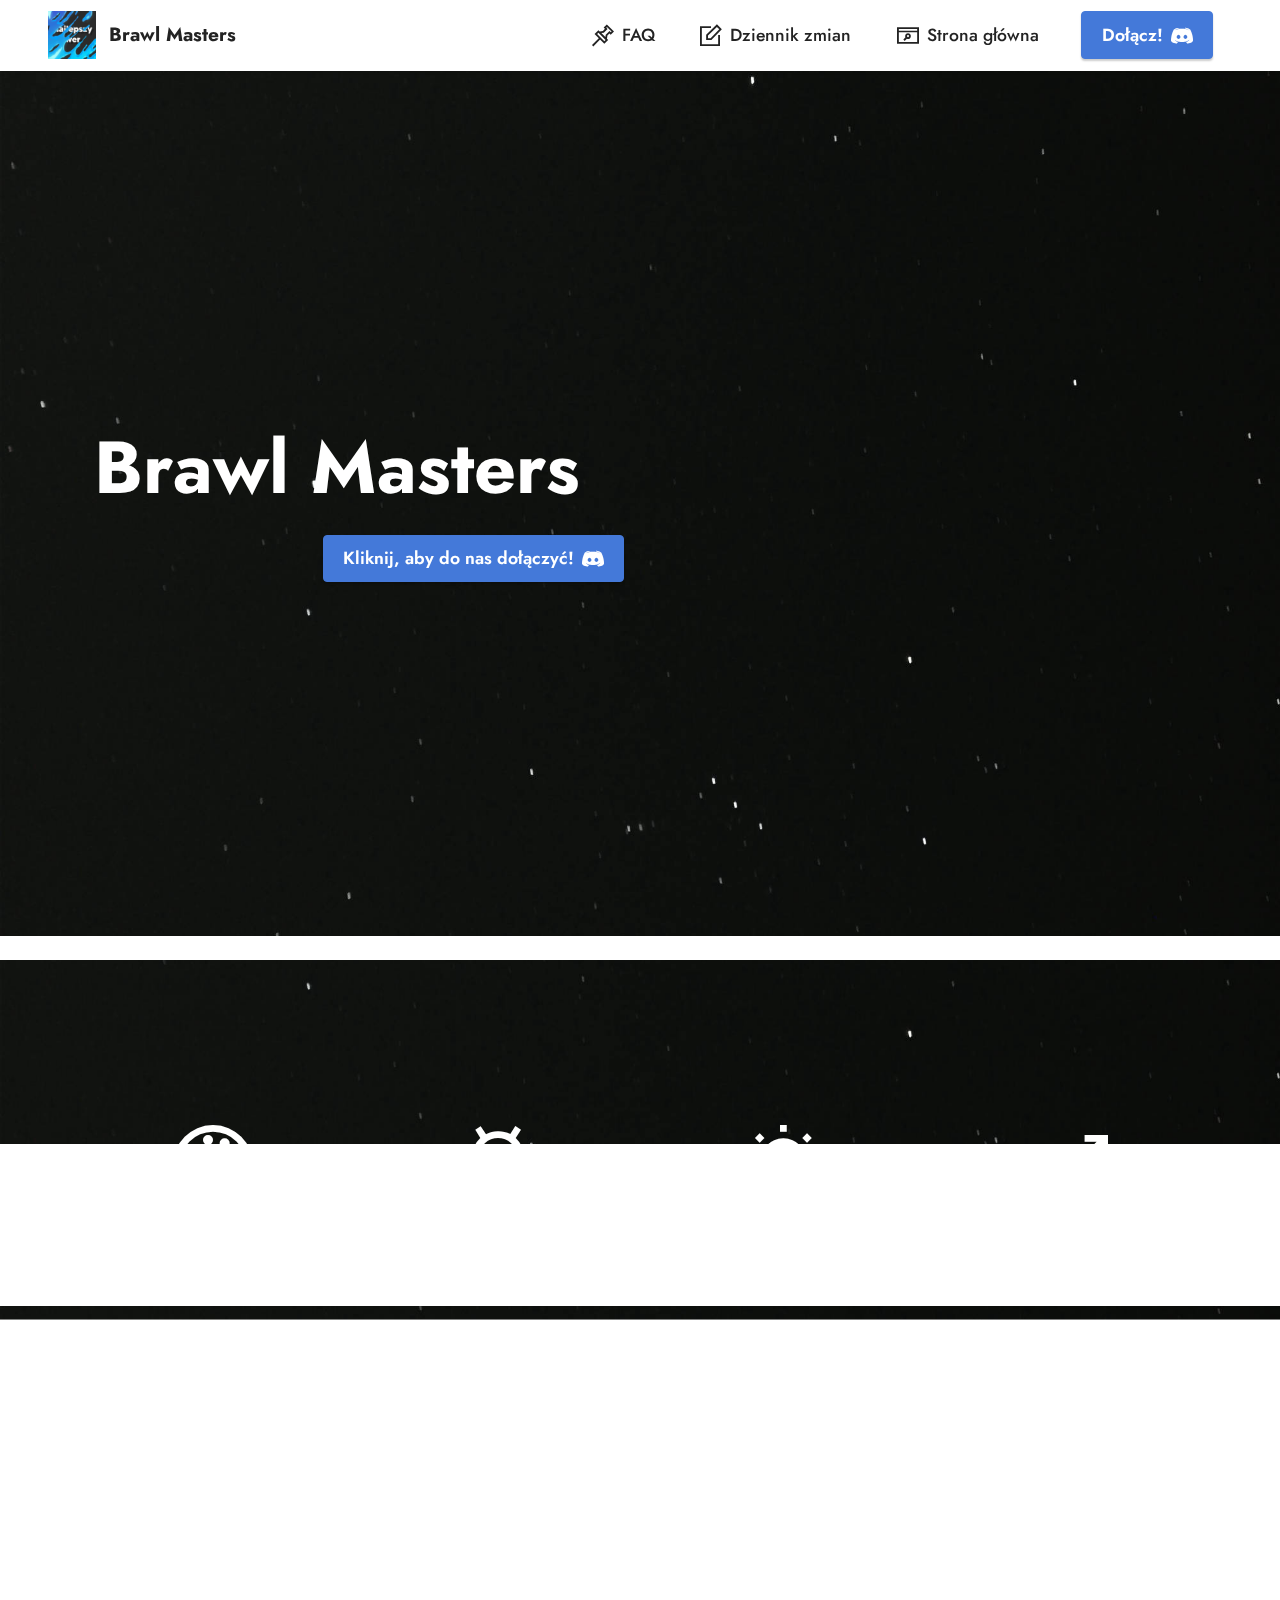
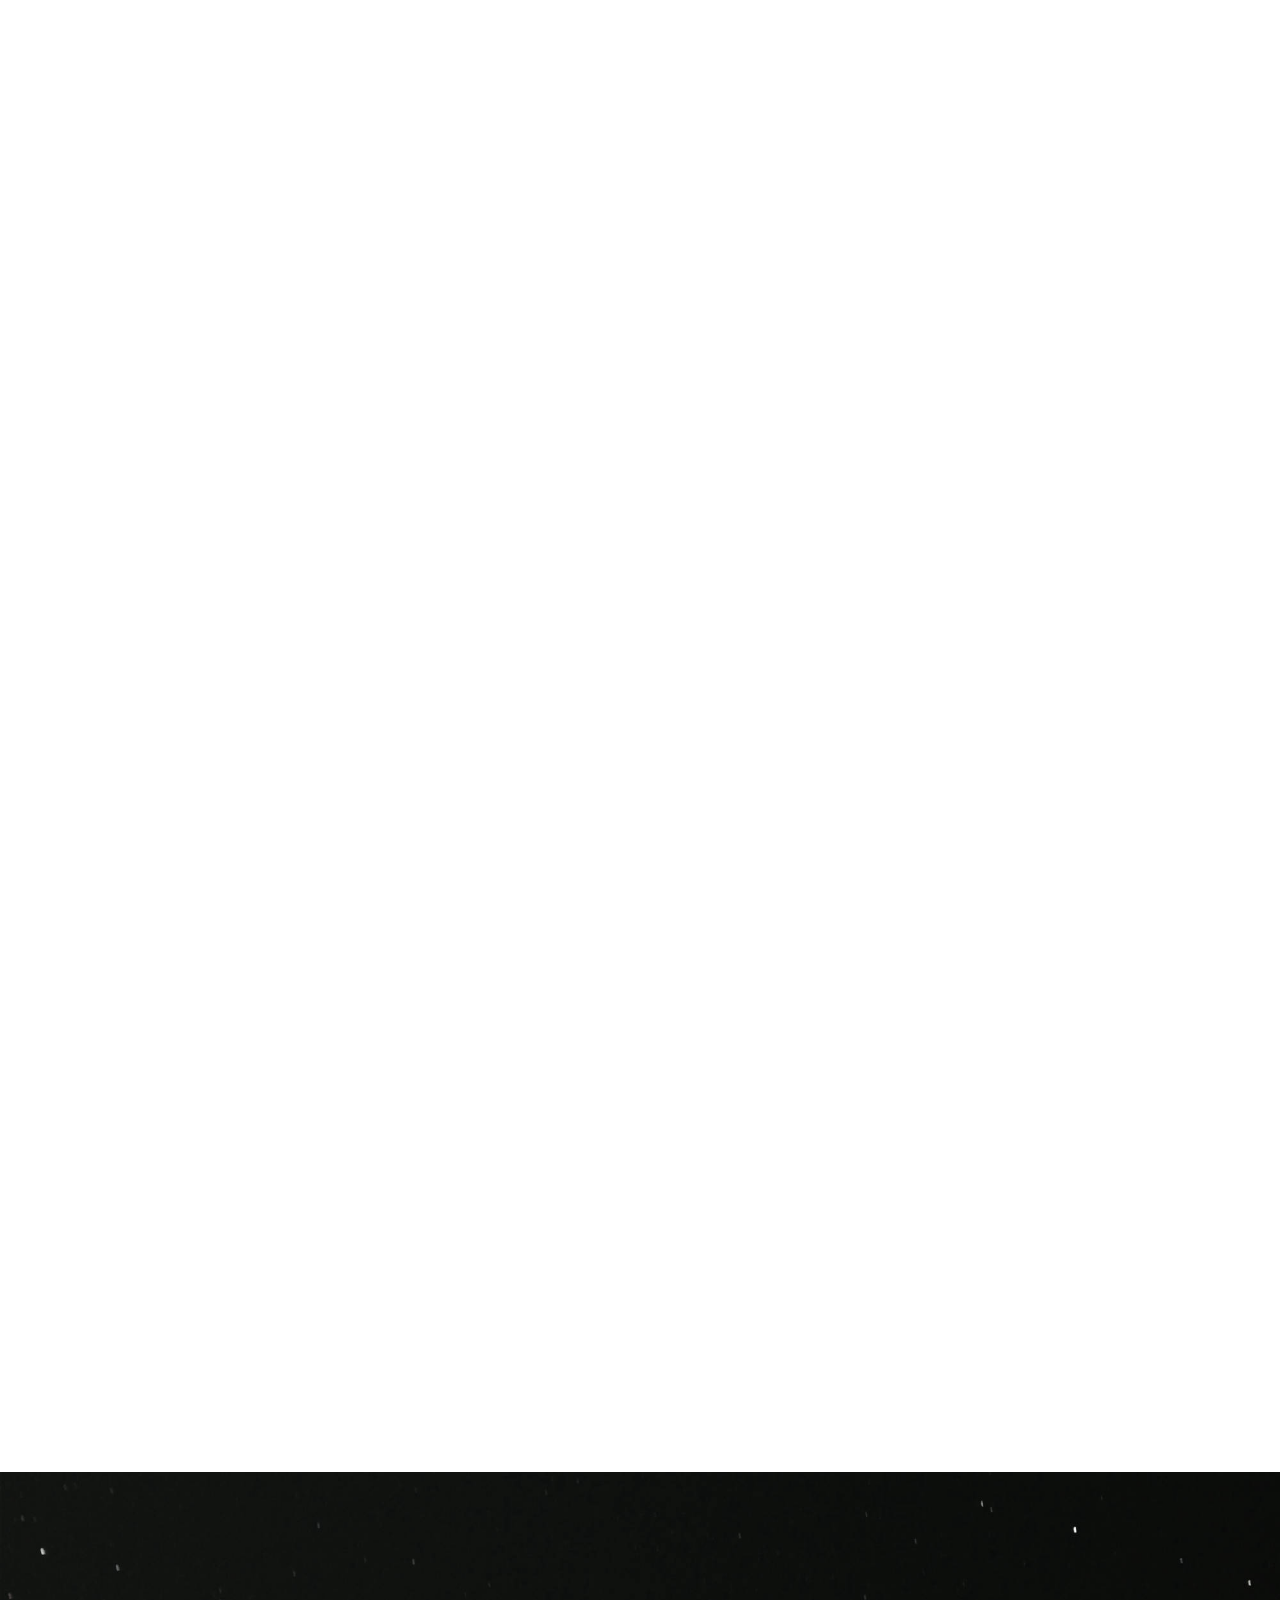
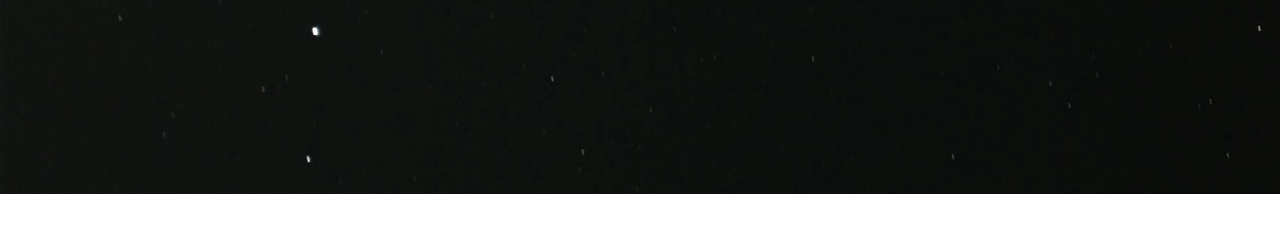
<file: index.html>
<!DOCTYPE html>
<html  >
<head>
  <!-- Site made with Mobirise Website Builder v5.2.0, https://mobirise.com -->
  <meta charset="UTF-8">
  <meta http-equiv="X-UA-Compatible" content="IE=edge">
  <meta name="generator" content="Mobirise v5.2.0, mobirise.com">
  <meta name="viewport" content="width=device-width, initial-scale=1, minimum-scale=1">
  <link rel="shortcut icon" href="assets/images/a-13a35675bc3763280d3377c1c994269a.gif" type="image/x-icon">
  <meta name="description" content="Officialna strona serwera Brawl Masters">
  
  
  <title>Strona główna</title>
  <link rel="stylesheet" href="assets/web/assets/mobirise-icons2/mobirise2.css">
  <link rel="stylesheet" href="assets/web/assets/mobirise-icons-bold/mobirise-icons-bold.css">
  <link rel="stylesheet" href="assets/tether/tether.min.css">
  <link rel="stylesheet" href="assets/bootstrap/css/bootstrap.min.css">
  <link rel="stylesheet" href="assets/bootstrap/css/bootstrap-grid.min.css">
  <link rel="stylesheet" href="assets/bootstrap/css/bootstrap-reboot.min.css">
  <link rel="stylesheet" href="assets/dropdown/css/style.css">
  <link rel="stylesheet" href="assets/animatecss/animate.css">
  <link rel="stylesheet" href="assets/socicon/css/styles.css">
  <link rel="stylesheet" href="assets/theme/css/style.css">
  <link rel="preload" as="style" href="assets/mobirise/css/mbr-additional.css"><link rel="stylesheet" href="assets/mobirise/css/mbr-additional.css" type="text/css">
  
  
  
  
</head>
<body>
  
  <section class="menu menu2 cid-spoZcLAaIX" once="menu" id="menu2-l">
    
    <nav class="navbar navbar-dropdown navbar-fixed-top navbar-expand-lg">
        <div class="container-fluid">
            <div class="navbar-brand">
                <span class="navbar-logo">
                    <a href="https://mobiri.se">
                        <img src="assets/images/a-13a35675bc3763280d3377c1c994269a.gif" alt="Mobirise" style="height: 3rem;">
                    </a>
                </span>
                <span class="navbar-caption-wrap"><a class="navbar-caption text-black text-primary display-7" href="stronaglowna.html#top">Brawl Masters</a></span>
            </div>
            <button class="navbar-toggler" type="button" data-toggle="collapse" data-target="#navbarSupportedContent" aria-controls="navbarNavAltMarkup" aria-expanded="false" aria-label="Toggle navigation">
                <div class="hamburger">
                    <span></span>
                    <span></span>
                    <span></span>
                    <span></span>
                </div>
            </button>
            <div class="collapse navbar-collapse" id="navbarSupportedContent">
                <ul class="navbar-nav nav-dropdown" data-app-modern-menu="true"><li class="nav-item"><a class="nav-link link text-black text-primary display-4" href="stronaglowna.html#content13-k"><span class="mobi-mbri mobi-mbri-pin mbr-iconfont mbr-iconfont-btn"></span>FAQ</a></li>
                    
                    <li class="nav-item"><a class="nav-link link text-black text-primary display-4" href="dzeinnikzdarzen.html#header7-s"><span class="mobi-mbri mobi-mbri-edit mbr-iconfont mbr-iconfont-btn"></span>Dziennik zmian</a>
                    </li><li class="nav-item"><a class="nav-link link text-black text-primary display-4" href="stronaglowna.html#top"><span class="mobi-mbri mobi-mbri-browse mbr-iconfont mbr-iconfont-btn"></span>Strona główna</a></li></ul>
                
                <div class="navbar-buttons mbr-section-btn"><a class="btn btn-success display-4" href="https://discord.gg/nQ2ecMGjJj"><span class="socicon socicon-discord mbr-iconfont mbr-iconfont-btn"></span>Dołącz!</a></div>
            </div>
        </div>
    </nav>
</section>

<section class="header7 cid-spoBhCAEIp mbr-fullscreen mbr-parallax-background" id="header7-9">

    

    

    <div class="text-right container">
        <div class="row">
            <div class="col-12 col-lg-6">
                <h1 class="mbr-section-title mbr-fonts-style mb-3 display-1"><strong>Brawl Masters&nbsp;&nbsp;</strong></h1>
                
                
                <div class="mbr-section-btn mt-3"><a class="btn btn-success display-4" href="https://discord.gg/nQ2ecMGjJj"><span class="socicon socicon-discord mbr-iconfont mbr-iconfont-btn"></span>Kliknij, aby do nas dołączyć!</a></div>
            </div>
        </div>
    </div>
</section>

<section class="features1 cid-spoVXoR9Pd mbr-parallax-background" id="features1-i">
    

    
    <div class="container">
        <div class="row">
            <div class="col-12">
                <h3 class="mbr-section-title mbr-fonts-style align-center mb-0 display-2"><strong>Oferujemy</strong></h3>
                
            </div>
        </div>
        <div class="row">
            <div class="card col-12 col-md-6 col-lg-3">
                <div class="card-wrapper">
                    <div class="card-box align-center">
                        <div class="iconfont-wrapper">
                            <span class="mbr-iconfont mobi-mbri-change-style mobi-mbri"></span>
                        </div>
                        <h5 class="card-title mbr-fonts-style display-7"><strong>Dopracowany i estetyczny wygląd</strong></h5>
                        
                    </div>
                </div>
            </div>
            <div class="card col-12 col-md-6 col-lg-3">
                <div class="card-wrapper">
                    <div class="card-box align-center">
                        <div class="iconfont-wrapper">
                            <span class="mbr-iconfont mobi-mbri-android mobi-mbri"></span>
                        </div>
                        <h5 class="card-title mbr-fonts-style display-7"><strong>&nbsp;Dużo botów na zabicie nudy</strong></h5>
                        
                    </div>
                </div>
            </div>
            <div class="card col-12 col-md-6 col-lg-3">
                <div class="card-wrapper">
                    <div class="card-box align-center">
                        <div class="iconfont-wrapper">
                            <span class="mbr-iconfont mobi-mbri-idea mobi-mbri"></span>
                        </div>
                        <h5 class="card-title mbr-fonts-style display-7"><strong>Innowacyjne pomysły</strong></h5>
                        
                    </div>
                </div>
            </div>
            <div class="card col-12 col-md-6 col-lg-3">
                <div class="card-wrapper">
                    <div class="card-box align-center">
                        <div class="iconfont-wrapper">
                            <span class="mbr-iconfont mobi-mbri-growing-chart mobi-mbri"></span>
                        </div>
                        <h5 class="card-title mbr-fonts-style display-7"><strong>Częste aktualizacje i nowości</strong></h5>
                        
                    </div>
                </div>
            </div>
        </div>
    </div>
</section>

<section class="features1 cid-spoVYvWZbu mbr-parallax-background" id="features1-j">
    

    
    <div class="container">
        <div class="row">
            
        </div>
        <div class="row">
            <div class="card col-12 col-md-6 col-lg-3">
                <div class="card-wrapper">
                    <div class="card-box align-center">
                        <div class="iconfont-wrapper">
                            <span class="mbr-iconfont mbrib-globe-2"></span>
                        </div>
                        <h5 class="card-title mbr-fonts-style display-7"><strong>Globalny chat z innymi serwerami</strong></h5>
                        
                    </div>
                </div>
            </div>
            <div class="card col-12 col-md-6 col-lg-3">
                <div class="card-wrapper">
                    <div class="card-box align-center">
                        <div class="iconfont-wrapper">
                            <span class="mbr-iconfont mobi-mbri-gift mobi-mbri"></span>
                        </div>
                        <h5 class="card-title mbr-fonts-style display-7"><strong>Konkursy o wartościowe nagrody</strong></h5>
                        
                    </div>
                </div>
            </div>
            <div class="card col-12 col-md-6 col-lg-3">
                <div class="card-wrapper">
                    <div class="card-box align-center">
                        <div class="iconfont-wrapper">
                            <span class="mbr-iconfont mobi-mbri-smile-face mobi-mbri"></span>
                        </div>
                        <h5 class="card-title mbr-fonts-style display-7"><strong>Dużo emotek do użycia</strong></h5>
                        
                    </div>
                </div>
            </div>
            <div class="card col-12 col-md-6 col-lg-3">
                <div class="card-wrapper">
                    <div class="card-box align-center">
                        <div class="iconfont-wrapper">
                            <span class="mbr-iconfont mobi-mbri-protect mobi-mbri"></span>
                        </div>
                        <h5 class="card-title mbr-fonts-style display-7"><strong>Miłą społeczność</strong></h5>
                        
                    </div>
                </div>
            </div>
        </div>
    </div>
</section>

<section class="content15 cid-sprrfa19H8 mbr-parallax-background" id="content15-n">

    

    
    <div class="container">
        <div class="row justify-content-center">
            <div class="card col-md-12 col-lg-10">
                <div class="card-wrapper">
                    <div class="card-box align-left">
                        
                        <p class="mbr-text mbr-fonts-style display-7">Szukasz fajnego serwera community, gdzie mógłbyś popisać lub porozmawiać z ludźmi z całej Polski i nie tylko? Jeśli tak to trafiłeś idealnie! Nie wierzysz? Wejdź do nas na serwer, a się przekonasz!</p>
                        
                    </div>
                </div>
            </div>
        </div>
    </div>
</section>

<section class="content13 cid-spoXuUeRvW mbr-parallax-background" id="content13-k">
    
    
    <div class="container">
        <div class="row justify-content-center">
            <div class="col-md-12 col-lg-10">
                <h3 class="mbr-section-title mbr-fonts-style mb-4 display-5"><strong>FAQ - Odpowiedzi na najczęściej zadawane pytania</strong></h3>
            </div>
        </div>
        <div class="row justify-content-center">
            <div class="col-md-12 col-lg-10">
                <div class="row justify-content-center">
                    <div class="col-12 col-lg-6">
                        <ul class="list mbr-fonts-style display-7">
                            <li><strong>Jak osiągnąłeś taką liczbę osób?</strong><br>Głównie poprzez w miarę sporą aktywność na chacie oraz reklamowanie serwera na różnych serwerach reklamowych.
</li>
                            <li><strong>Gdzie mogę zgłosić skargę?</strong><br>Skargi można składać tworząc bilet na kanale #📩┆pomocˑiˑwsparcie.</li>
                            <li><strong>W jaki sposób dostać się do zarządu?</strong><br>Administrację wybieram sam na podstawie aktywności, zachowania, ilości warnów itp.
</li><li><strong>&nbsp;Czy mogę cokolwiek skopiowac z serwera?</strong><br>Bez zgody Rzepton#0212 nie możesz nic skopiować.</li>
                        </ul>
                    </div>
                    <div class="col-12 col-lg-6">
                        <ul class="list mbr-fonts-style display-7">
                            <li><strong>Jak mogę wesprzeć serwer?</strong><br>Serwer możesz wesprzeć pisząc na #🌴┆chatˑogólny, dając pieniądze na giveawaye oraz na rozwój serwera ( więcej niżej ) lub po prostu zapraszać znajomych i go promować.</li>
                            <li><strong>Gdzie mogę się zgłosić, aby zawrzeć partnerstwo?<br></strong>Muszisz się zgłosić do osób z rangą @🤝┆Realizator partnerstw</li><li><strong>Czy to serwer o tematyce Brawl Stars?</strong><br>Czy coś tutaj poza nazwą jest związane z tą grą? No właśnie... Poza tym słowo "Brawl" to nie jest nazwa własna tylko normalne słowo z języka angielskiego.</li>
                        </ul>
                    </div>
                </div>
            </div>
        </div>
    </div>
</section>

<section class="countdown4 cid-spoUjtIz2q mbr-parallax-background" id="countdown4-g">
    
    
    <div class="container">
        <div class="row justify-content-center">
            <div class="col-lg-8">
                <h3 class="mbr-section-title mb-5 align-center mbr-fonts-style display-2"><strong>Pierwsze urodziny serwera!</strong></h3>
                
                <div class="countdown-cont align-center mb-5">
                    <div class="daysCountdown col-xs-3 col-sm-3 col-md-3" title="Dni"></div>
                    <div class="hoursCountdown col-xs-3 col-sm-3 col-md-3" title="Godzin"></div>
                    <div class="minutesCountdown col-xs-3 col-sm-3 col-md-3" title="Minut"></div>
                    <div class="secondsCountdown col-xs-3 col-sm-3 col-md-3" title="Sekund"></div>
                    <div class="countdown" data-due-date="2021/03/28"></div>
                </div>
                
                
                
            </div>
        </div>
    </div>
</section>

<section class="footer5 cid-sprt3VTKFc" once="footers" id="footer5-q">

    

    

    <div class="container">
        <div class="media-container-row">
            <div class="col-md-2 col-6">
                <div class="media-wrap">
                    <a href="https://mobirise.co/">
                        <img src="assets/images/a-13a35675bc3763280d3377c1c994269a.gif" alt="Mobirise">
                    </a>
                </div>
            </div>
            <div class="col-10 col-6">
                <p class="mbr-text align-right links mbr-fonts-style display-7">To już cała reklama naszego serwera!</p>
            </div>
        </div>
        <!-- <div class="media-container-row">
            <div class="col-md-12"> -->
        <div class="footer-lower">
            <div class="media-container-row">
                <div class="col-md-12">
                    <hr>
                </div>
            </div>
            <div class="media-container-row">
                <div class="col-md-6 copyright">
                    <p class="mbr-text mbr-fonts-style display-7">
                        © Copyright Brawl Masters</p>
                </div>
                <div class="col-md-6">
                    <div class="social-list align-right">
                        <div class="soc-item">
                            <a href="https://twitter.com/mobirise" target="_blank">
                                <span class="socicon-twitter socicon mbr-iconfont mbr-iconfont-social"></span>
                            </a>
                        </div>
                        
                        
                        
                        
                        
                    </div>
                </div>
            </div>
            <!-- </div>
            </div> -->
        </div>

    </div>
</section><section style="background-color: #fff; font-family: -apple-system, BlinkMacSystemFont, 'Segoe UI', 'Roboto', 'Helvetica Neue', Arial, sans-serif; color:#aaa; font-size:12px; padding: 0; align-items: center; display: flex;"><a href="https://mobirise.site/w" style="flex: 1 1; height: 3rem; padding-left: 1rem;"></a><p style="flex: 0 0 auto; margin:0; padding-right:1rem;"><a href="https://mobirise.site/d" style="color:#aaa;">This web page</a> was built with Mobirise</p></section><script src="assets/web/assets/jquery/jquery.min.js"></script>  <script src="assets/popper/popper.min.js"></script>  <script src="assets/tether/tether.min.js"></script>  <script src="assets/bootstrap/js/bootstrap.min.js"></script>  <script src="assets/smoothscroll/smooth-scroll.js"></script>  <script src="assets/dropdown/js/nav-dropdown.js"></script>  <script src="assets/dropdown/js/navbar-dropdown.js"></script>  <script src="assets/touchswipe/jquery.touch-swipe.min.js"></script>  <script src="assets/viewportchecker/jquery.viewportchecker.js"></script>  <script src="assets/parallax/jarallax.min.js"></script>  <script src="assets/countdown/jquery.countdown.min.js"></script>  <script src="assets/theme/js/script.js"></script>  
  
  
  <input name="animation" type="hidden">
  </body>
</html>
</file>
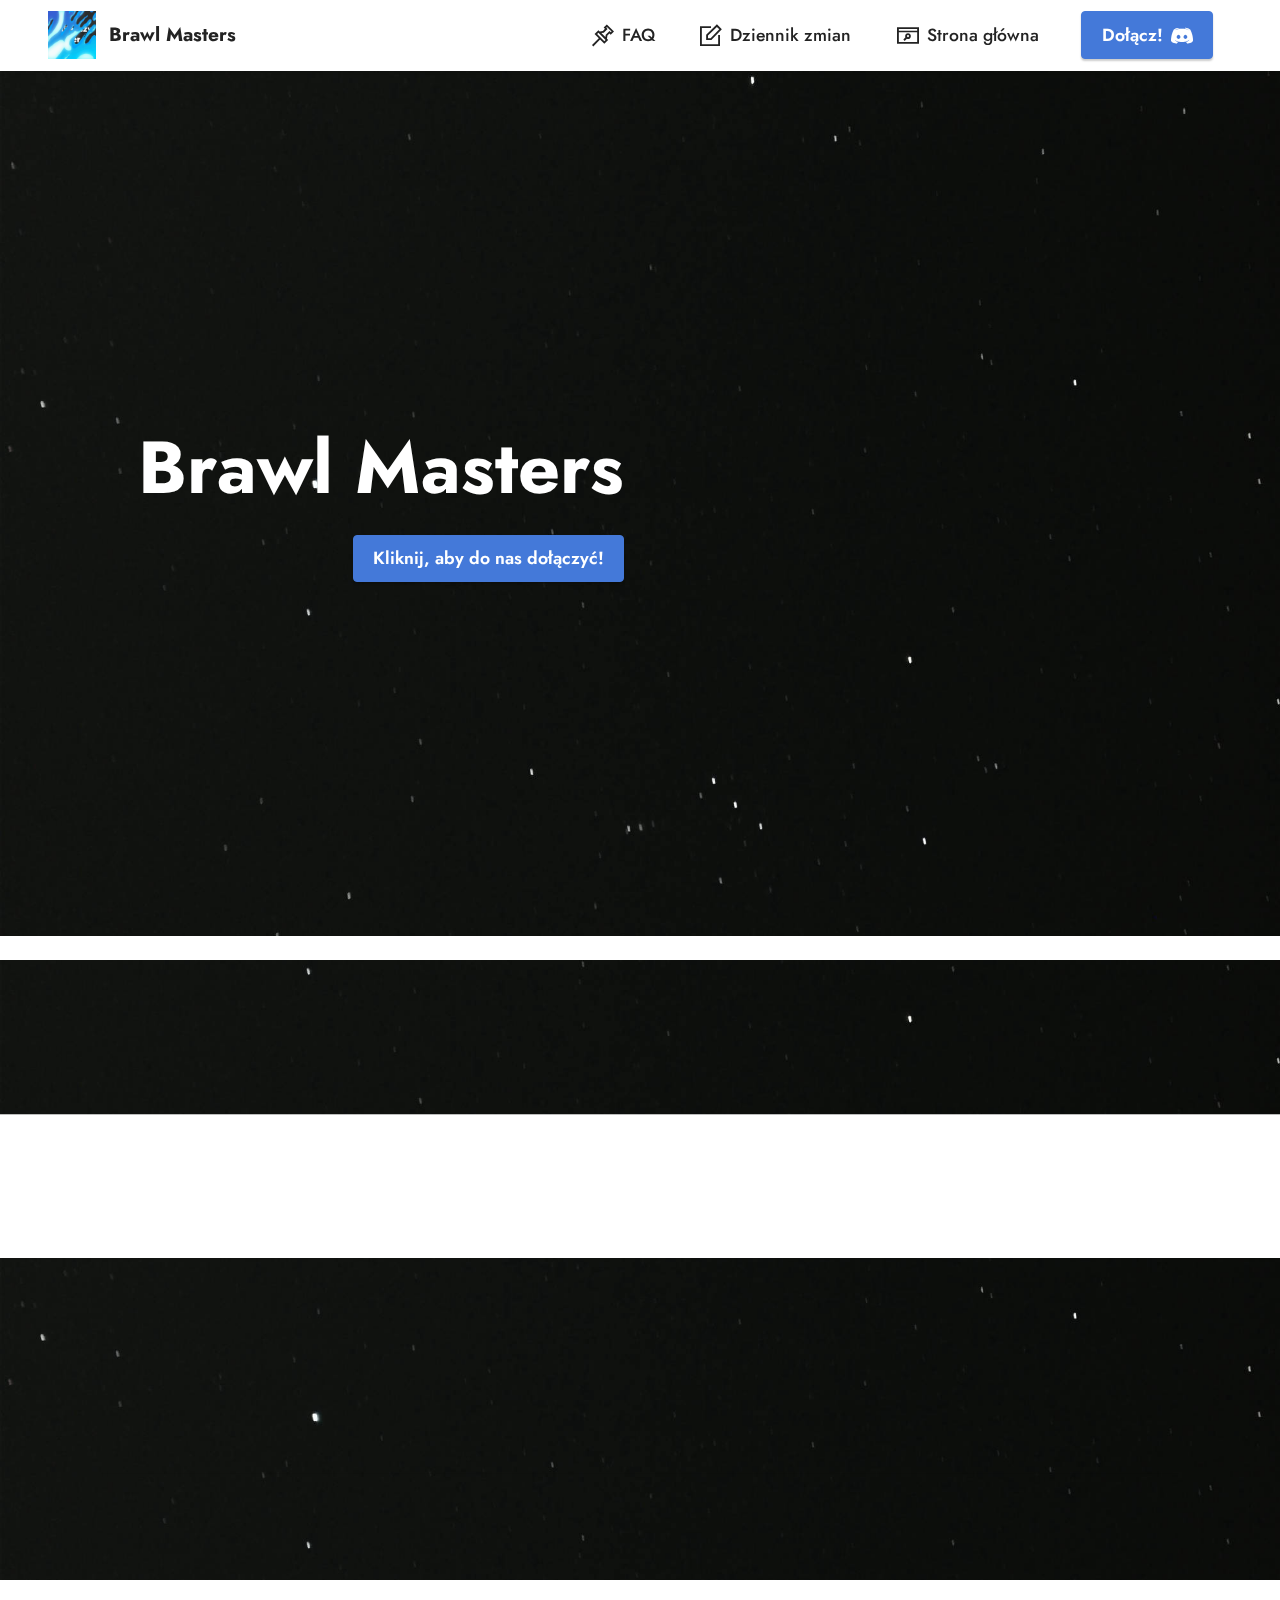
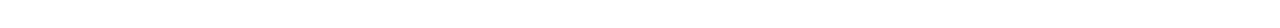
<file: dzeinnikzdarzen.html>
<!DOCTYPE html>
<html  >
<head>
  <!-- Site made with Mobirise Website Builder v5.2.0, https://mobirise.com -->
  <meta charset="UTF-8">
  <meta http-equiv="X-UA-Compatible" content="IE=edge">
  <meta name="generator" content="Mobirise v5.2.0, mobirise.com">
  <meta name="viewport" content="width=device-width, initial-scale=1, minimum-scale=1">
  <link rel="shortcut icon" href="assets/images/a-13a35675bc3763280d3377c1c994269a.gif" type="image/x-icon">
  <meta name="description" content="">
  
  
  <title>Dziennik zdarzeń</title>
  <link rel="stylesheet" href="assets/web/assets/mobirise-icons2/mobirise2.css">
  <link rel="stylesheet" href="assets/tether/tether.min.css">
  <link rel="stylesheet" href="assets/bootstrap/css/bootstrap.min.css">
  <link rel="stylesheet" href="assets/bootstrap/css/bootstrap-grid.min.css">
  <link rel="stylesheet" href="assets/bootstrap/css/bootstrap-reboot.min.css">
  <link rel="stylesheet" href="assets/animatecss/animate.css">
  <link rel="stylesheet" href="assets/dropdown/css/style.css">
  <link rel="stylesheet" href="assets/socicon/css/styles.css">
  <link rel="stylesheet" href="assets/theme/css/style.css">
  <link rel="preload" as="style" href="assets/mobirise/css/mbr-additional.css"><link rel="stylesheet" href="assets/mobirise/css/mbr-additional.css" type="text/css">
  
  
  
  
</head>
<body>
  
  <section class="menu menu2 cid-spoZcLAaIX" once="menu" id="menu2-l">
    
    <nav class="navbar navbar-dropdown navbar-fixed-top navbar-expand-lg">
        <div class="container-fluid">
            <div class="navbar-brand">
                <span class="navbar-logo">
                    <a href="https://mobiri.se">
                        <img src="assets/images/a-13a35675bc3763280d3377c1c994269a.gif" alt="Mobirise" style="height: 3rem;">
                    </a>
                </span>
                <span class="navbar-caption-wrap"><a class="navbar-caption text-black text-primary display-7" href="stronaglowna.html#top">Brawl Masters</a></span>
            </div>
            <button class="navbar-toggler" type="button" data-toggle="collapse" data-target="#navbarSupportedContent" aria-controls="navbarNavAltMarkup" aria-expanded="false" aria-label="Toggle navigation">
                <div class="hamburger">
                    <span></span>
                    <span></span>
                    <span></span>
                    <span></span>
                </div>
            </button>
            <div class="collapse navbar-collapse" id="navbarSupportedContent">
                <ul class="navbar-nav nav-dropdown" data-app-modern-menu="true"><li class="nav-item"><a class="nav-link link text-black text-primary display-4" href="stronaglowna.html#content13-k"><span class="mobi-mbri mobi-mbri-pin mbr-iconfont mbr-iconfont-btn"></span>FAQ</a></li>
                    
                    <li class="nav-item"><a class="nav-link link text-black text-primary display-4" href="dzeinnikzdarzen.html#header7-s"><span class="mobi-mbri mobi-mbri-edit mbr-iconfont mbr-iconfont-btn"></span>Dziennik zmian</a>
                    </li><li class="nav-item"><a class="nav-link link text-black text-primary display-4" href="stronaglowna.html#top"><span class="mobi-mbri mobi-mbri-browse mbr-iconfont mbr-iconfont-btn"></span>Strona główna</a></li></ul>
                
                <div class="navbar-buttons mbr-section-btn"><a class="btn btn-success display-4" href="https://discord.gg/nQ2ecMGjJj"><span class="socicon socicon-discord mbr-iconfont mbr-iconfont-btn"></span>Dołącz!</a></div>
            </div>
        </div>
    </nav>
</section>

<section class="header7 cid-sps2hWmlpK mbr-fullscreen mbr-parallax-background" id="header7-s">

    

    

    <div class="text-right container">
        <div class="row">
            <div class="col-12 col-lg-6">
                <h1 class="mbr-section-title mbr-fonts-style mb-3 display-1"><strong>Brawl Masters</strong></h1>
                
                
                <div class="mbr-section-btn mt-3"><a class="btn btn-success display-4" href="https://discord.gg/pNJXtjy">Kliknij, aby do nas dołączyć!</a></div>
            </div>
        </div>
    </div>
</section>

<section class="features1 cid-sps2GrQaSx mbr-parallax-background" id="features1-t">
    

    
    <div class="container">
        <div class="row">
            <div class="col-12 col-lg-9">
                <h3 class="mbr-section-title mbr-fonts-style align-center mb-0 display-2"><strong>Dziennik zmian</strong></h3>
                <h5 class="mbr-section-subtitle mbr-fonts-style align-center mb-0 mt-2 display-7">Na razie tu nic nie ma</h5>
            </div>
        </div>
        <div class="row">
            <div class="card col-12 col-md-6 col-lg-3">
                <div class="card-wrapper">
                    <div class="card-box align-center">
                        
                        
                        
                    </div>
                </div>
            </div>
            <div class="card col-12 col-md-6 col-lg-3">
                <div class="card-wrapper">
                    <div class="card-box align-center">
                        
                        
                        
                    </div>
                </div>
            </div>
            <div class="card col-12 col-md-6 col-lg-3">
                <div class="card-wrapper">
                    <div class="card-box align-center">
                        
                        
                        
                    </div>
                </div>
            </div>
            
        </div>
    </div>
</section>

<section class="footer5 cid-sprt3VTKFc" once="footers" id="footer5-q">

    

    

    <div class="container">
        <div class="media-container-row">
            <div class="col-md-2 col-6">
                <div class="media-wrap">
                    <a href="https://mobirise.co/">
                        <img src="assets/images/a-13a35675bc3763280d3377c1c994269a.gif" alt="Mobirise">
                    </a>
                </div>
            </div>
            <div class="col-10 col-6">
                <p class="mbr-text align-right links mbr-fonts-style display-7">To już cała reklama naszego serwera!</p>
            </div>
        </div>
        <!-- <div class="media-container-row">
            <div class="col-md-12"> -->
        <div class="footer-lower">
            <div class="media-container-row">
                <div class="col-md-12">
                    <hr>
                </div>
            </div>
            <div class="media-container-row">
                <div class="col-md-6 copyright">
                    <p class="mbr-text mbr-fonts-style display-7">
                        © Copyright Brawl Masters</p>
                </div>
                <div class="col-md-6">
                    <div class="social-list align-right">
                        <div class="soc-item">
                            <a href="https://twitter.com/mobirise" target="_blank">
                                <span class="socicon-twitter socicon mbr-iconfont mbr-iconfont-social"></span>
                            </a>
                        </div>
                        
                        
                        
                        
                        
                    </div>
                </div>
            </div>
            <!-- </div>
            </div> -->
        </div>

    </div>
</section><section style="background-color: #fff; font-family: -apple-system, BlinkMacSystemFont, 'Segoe UI', 'Roboto', 'Helvetica Neue', Arial, sans-serif; color:#aaa; font-size:12px; padding: 0; align-items: center; display: flex;"><a href="https://mobirise.site/f" style="flex: 1 1; height: 3rem; padding-left: 1rem;"></a><p style="flex: 0 0 auto; margin:0; padding-right:1rem;">Page was <a href="https://mobirise.site/g" style="color:#aaa;">built</a> with Mobirise</p></section><script src="assets/web/assets/jquery/jquery.min.js"></script>  <script src="assets/popper/popper.min.js"></script>  <script src="assets/tether/tether.min.js"></script>  <script src="assets/bootstrap/js/bootstrap.min.js"></script>  <script src="assets/smoothscroll/smooth-scroll.js"></script>  <script src="assets/parallax/jarallax.min.js"></script>  <script src="assets/viewportchecker/jquery.viewportchecker.js"></script>  <script src="assets/dropdown/js/nav-dropdown.js"></script>  <script src="assets/dropdown/js/navbar-dropdown.js"></script>  <script src="assets/touchswipe/jquery.touch-swipe.min.js"></script>  <script src="assets/theme/js/script.js"></script>  
  
  
  <input name="animation" type="hidden">
  </body>
</html>
</file>
<file: assets/web/assets/mobirise-icons2/mobirise2.css>
@font-face {
  font-family: 'Moririse2';
  font-display: swap;
  src:  url('mobirise2.eot?f2bix4');
  src:  url('mobirise2.eot?f2bix4#iefix') format('embedded-opentype'),
    url('mobirise2.ttf?f2bix4') format('truetype'),
    url('mobirise2.woff?f2bix4') format('woff'),
    url('mobirise2.svg?f2bix4#mobirise2') format('svg');
  font-weight: normal;
  font-style: normal;
}

[class^="mobi-"], [class*=" mobi-"] {
  /* use !important to prevent issues with browser extensions that change fonts */
  font-family: 'Moririse2' !important;
  speak: none;
  font-style: normal;
  font-weight: normal;
  font-variant: normal;
  text-transform: none;
  line-height: 1;

  /* Better Font Rendering =========== */
  -webkit-font-smoothing: antialiased;
  -moz-osx-font-smoothing: grayscale;
}

.mobi-mbri-add-submenu:before {
  content: "\e900";
}
.mobi-mbri-alert:before {
  content: "\e901";
}
.mobi-mbri-align-center:before {
  content: "\e902";
}
.mobi-mbri-align-justify:before {
  content: "\e903";
}
.mobi-mbri-align-left:before {
  content: "\e904";
}
.mobi-mbri-align-right:before {
  content: "\e905";
}
.mobi-mbri-android:before {
  content: "\e906";
}
.mobi-mbri-apple:before {
  content: "\e907";
}
.mobi-mbri-arrow-down:before {
  content: "\e908";
}
.mobi-mbri-arrow-next:before {
  content: "\e909";
}
.mobi-mbri-arrow-prev:before {
  content: "\e90a";
}
.mobi-mbri-arrow-up:before {
  content: "\e90b";
}
.mobi-mbri-bold:before {
  content: "\e90c";
}
.mobi-mbri-bookmark:before {
  content: "\e90d";
}
.mobi-mbri-bootstrap:before {
  content: "\e90e";
}
.mobi-mbri-briefcase:before {
  content: "\e90f";
}
.mobi-mbri-browse:before {
  content: "\e910";
}
.mobi-mbri-bulleted-list:before {
  content: "\e911";
}
.mobi-mbri-calendar:before {
  content: "\e912";
}
.mobi-mbri-camera:before {
  content: "\e913";
}
.mobi-mbri-cart-add:before {
  content: "\e914";
}
.mobi-mbri-cart-full:before {
  content: "\e915";
}
.mobi-mbri-cash:before {
  content: "\e916";
}
.mobi-mbri-change-style:before {
  content: "\e917";
}
.mobi-mbri-chat:before {
  content: "\e918";
}
.mobi-mbri-clock:before {
  content: "\e919";
}
.mobi-mbri-close:before {
  content: "\e91a";
}
.mobi-mbri-cloud:before {
  content: "\e91b";
}
.mobi-mbri-code:before {
  content: "\e91c";
}
.mobi-mbri-contact-form:before {
  content: "\e91d";
}
.mobi-mbri-credit-card:before {
  content: "\e91e";
}
.mobi-mbri-cursor-click:before {
  content: "\e91f";
}
.mobi-mbri-cust-feedback:before {
  content: "\e920";
}
.mobi-mbri-database:before {
  content: "\e921";
}
.mobi-mbri-delivery:before {
  content: "\e922";
}
.mobi-mbri-desktop:before {
  content: "\e923";
}
.mobi-mbri-devices:before {
  content: "\e924";
}
.mobi-mbri-down:before {
  content: "\e925";
}
.mobi-mbri-download-2:before {
  content: "\e926";
}
.mobi-mbri-download:before {
  content: "\e927";
}
.mobi-mbri-drag-n-drop-2:before {
  content: "\e928";
}
.mobi-mbri-drag-n-drop:before {
  content: "\e929";
}
.mobi-mbri-edit-2:before {
  content: "\e92a";
}
.mobi-mbri-edit:before {
  content: "\e92b";
}
.mobi-mbri-error:before {
  content: "\e92c";
}
.mobi-mbri-extension:before {
  content: "\e92d";
}
.mobi-mbri-features:before {
  content: "\e92e";
}
.mobi-mbri-file:before {
  content: "\e92f";
}
.mobi-mbri-flag:before {
  content: "\e930";
}
.mobi-mbri-folder:before {
  content: "\e931";
}
.mobi-mbri-gift:before {
  content: "\e932";
}
.mobi-mbri-github:before {
  content: "\e933";
}
.mobi-mbri-globe-2:before {
  content: "\e934";
}
.mobi-mbri-globe:before {
  content: "\e935";
}
.mobi-mbri-growing-chart:before {
  content: "\e936";
}
.mobi-mbri-hearth:before {
  content: "\e937";
}
.mobi-mbri-help:before {
  content: "\e938";
}
.mobi-mbri-home:before {
  content: "\e939";
}
.mobi-mbri-hot-cup:before {
  content: "\e93a";
}
.mobi-mbri-idea:before {
  content: "\e93b";
}
.mobi-mbri-image-gallery:before {
  content: "\e93c";
}
.mobi-mbri-image-slider:before {
  content: "\e93d";
}
.mobi-mbri-info:before {
  content: "\e93e";
}
.mobi-mbri-italic:before {
  content: "\e93f";
}
.mobi-mbri-key:before {
  content: "\e940";
}
.mobi-mbri-laptop:before {
  content: "\e941";
}
.mobi-mbri-layers:before {
  content: "\e942";
}
.mobi-mbri-left-right:before {
  content: "\e943";
}
.mobi-mbri-left:before {
  content: "\e944";
}
.mobi-mbri-letter:before {
  content: "\e945";
}
.mobi-mbri-like:before {
  content: "\e946";
}
.mobi-mbri-link:before {
  content: "\e947";
}
.mobi-mbri-lock:before {
  content: "\e948";
}
.mobi-mbri-login:before {
  content: "\e949";
}
.mobi-mbri-logout:before {
  content: "\e94a";
}
.mobi-mbri-magic-stick:before {
  content: "\e94b";
}
.mobi-mbri-map-pin:before {
  content: "\e94c";
}
.mobi-mbri-menu:before {
  content: "\e94d";
}
.mobi-mbri-mobile-2:before {
  content: "\e94e";
}
.mobi-mbri-mobile-horizontal:before {
  content: "\e94f";
}
.mobi-mbri-mobile:before {
  content: "\e950";
}
.mobi-mbri-mobirise:before {
  content: "\e951";
}
.mobi-mbri-more-horizontal:before {
  content: "\e952";
}
.mobi-mbri-more-vertical:before {
  content: "\e953";
}
.mobi-mbri-music:before {
  content: "\e954";
}
.mobi-mbri-new-file:before {
  content: "\e955";
}
.mobi-mbri-numbered-list:before {
  content: "\e956";
}
.mobi-mbri-opened-folder:before {
  content: "\e957";
}
.mobi-mbri-pages:before {
  content: "\e958";
}
.mobi-mbri-paper-plane:before {
  content: "\e959";
}
.mobi-mbri-paperclip:before {
  content: "\e95a";
}
.mobi-mbri-phone:before {
  content: "\e95b";
}
.mobi-mbri-photo:before {
  content: "\e95c";
}
.mobi-mbri-photos:before {
  content: "\e95d";
}
.mobi-mbri-pin:before {
  content: "\e95e";
}
.mobi-mbri-play:before {
  content: "\e95f";
}
.mobi-mbri-plus:before {
  content: "\e960";
}
.mobi-mbri-preview:before {
  content: "\e961";
}
.mobi-mbri-print:before {
  content: "\e962";
}
.mobi-mbri-protect:before {
  content: "\e963";
}
.mobi-mbri-question:before {
  content: "\e964";
}
.mobi-mbri-quote-left:before {
  content: "\e965";
}
.mobi-mbri-quote-right:before {
  content: "\e966";
}
.mobi-mbri-redo:before {
  content: "\e967";
}
.mobi-mbri-refresh:before {
  content: "\e968";
}
.mobi-mbri-responsive-2:before {
  content: "\e969";
}
.mobi-mbri-responsive:before {
  content: "\e96a";
}
.mobi-mbri-right:before {
  content: "\e96b";
}
.mobi-mbri-rocket:before {
  content: "\e96c";
}
.mobi-mbri-sad-face:before {
  content: "\e96d";
}
.mobi-mbri-sale:before {
  content: "\e96e";
}
.mobi-mbri-save:before {
  content: "\e96f";
}
.mobi-mbri-search:before {
  content: "\e970";
}
.mobi-mbri-setting-2:before {
  content: "\e971";
}
.mobi-mbri-setting-3:before {
  content: "\e972";
}
.mobi-mbri-setting:before {
  content: "\e973";
}
.mobi-mbri-share:before {
  content: "\e974";
}
.mobi-mbri-shopping-bag:before {
  content: "\e975";
}
.mobi-mbri-shopping-basket:before {
  content: "\e976";
}
.mobi-mbri-shopping-cart:before {
  content: "\e977";
}
.mobi-mbri-sites:before {
  content: "\e978";
}
.mobi-mbri-smile-face:before {
  content: "\e979";
}
.mobi-mbri-speed:before {
  content: "\e97a";
}
.mobi-mbri-star:before {
  content: "\e97b";
}
.mobi-mbri-success:before {
  content: "\e97c";
}
.mobi-mbri-sun:before {
  content: "\e97d";
}
.mobi-mbri-sun2:before {
  content: "\e97e";
}
.mobi-mbri-tablet-vertical:before {
  content: "\e97f";
}
.mobi-mbri-tablet:before {
  content: "\e980";
}
.mobi-mbri-target:before {
  content: "\e981";
}
.mobi-mbri-timer:before {
  content: "\e982";
}
.mobi-mbri-to-ftp:before {
  content: "\e983";
}
.mobi-mbri-to-local-drive:before {
  content: "\e984";
}
.mobi-mbri-touch-swipe:before {
  content: "\e985";
}
.mobi-mbri-touch:before {
  content: "\e986";
}
.mobi-mbri-trash:before {
  content: "\e987";
}
.mobi-mbri-underline:before {
  content: "\e988";
}
.mobi-mbri-undo:before {
  content: "\e989";
}
.mobi-mbri-unlink:before {
  content: "\e98a";
}
.mobi-mbri-unlock:before {
  content: "\e98b";
}
.mobi-mbri-up-down:before {
  content: "\e98c";
}
.mobi-mbri-up:before {
  content: "\e98d";
}
.mobi-mbri-update:before {
  content: "\e98e";
}
.mobi-mbri-upload-2:before {
  content: "\e98f";
}
.mobi-mbri-upload:before {
  content: "\e990";
}
.mobi-mbri-user-2:before {
  content: "\e991";
}
.mobi-mbri-user:before {
  content: "\e992";
}
.mobi-mbri-users:before {
  content: "\e993";
}
.mobi-mbri-video-play:before {
  content: "\e994";
}
.mobi-mbri-video:before {
  content: "\e995";
}
.mobi-mbri-watch:before {
  content: "\e996";
}
.mobi-mbri-website-theme-2:before {
  content: "\e997";
}
.mobi-mbri-website-theme:before {
  content: "\e998";
}
.mobi-mbri-wifi:before {
  content: "\e999";
}
.mobi-mbri-windows:before {
  content: "\e99a";
}
.mobi-mbri-zoom-in:before {
  content: "\e99b";
}
.mobi-mbri-zoom-out:before {
  content: "\e99c";
}
</file>
<file: assets/web/assets/mobirise-icons-bold/mobirise-icons-bold.css>
@font-face {
  font-family: 'mobirise-icons-bold';
  font-display: swap;
  src:  url('mobirise-icons-bold.eot?m1l4yr');
  src:  url('mobirise-icons-bold.eot?m1l4yr#iefix') format('embedded-opentype'),
    url('mobirise-icons-bold.ttf?m1l4yr') format('truetype'),
    url('mobirise-icons-bold.woff?m1l4yr') format('woff'),
    url('mobirise-icons-bold.svg?m1l4yr#mobirise-icons-bold') format('svg');
  font-weight: normal;
  font-style: normal;
}

[class^="mbrib-"], [class*="mbrib-"] {
  /* use !important to prevent issues with browser extensions that change fonts */
  font-family: 'mobirise-icons-bold' !important;
  speak: none;
  font-style: normal;
  font-weight: normal;
  font-variant: normal;
  text-transform: none;
  line-height: 1;

  /* Better Font Rendering =========== */
  -webkit-font-smoothing: antialiased;
  -moz-osx-font-smoothing: grayscale;
}

.mbrib-add-submenu:before {
  content: "\e900";
}
.mbrib-alert:before {
  content: "\e901";
}
.mbrib-align-center:before {
  content: "\e902";
}
.mbrib-align-justify:before {
  content: "\e903";
}
.mbrib-align-left:before {
  content: "\e904";
}
.mbrib-align-right:before {
  content: "\e905";
}
.mbrib-android:before {
  content: "\e906";
}
.mbrib-apple:before {
  content: "\e907";
}
.mbrib-arrow-down:before {
  content: "\e908";
}
.mbrib-arrow-next:before {
  content: "\e909";
}
.mbrib-arrow-prev:before {
  content: "\e90a";
}
.mbrib-arrow-up:before {
  content: "\e90b";
}
.mbrib-bold:before {
  content: "\e90c";
}
.mbrib-bookmark:before {
  content: "\e90d";
}
.mbrib-bootstrap:before {
  content: "\e90e";
}
.mbrib-briefcase:before {
  content: "\e90f";
}
.mbrib-browse:before {
  content: "\e910";
}
.mbrib-bulleted-list:before {
  content: "\e911";
}
.mbrib-calendar:before {
  content: "\e912";
}
.mbrib-camera:before {
  content: "\e913";
}
.mbrib-cart-add:before {
  content: "\e914";
}
.mbrib-cart-full:before {
  content: "\e915";
}
.mbrib-cash:before {
  content: "\e916";
}
.mbrib-change-style:before {
  content: "\e917";
}
.mbrib-chat:before {
  content: "\e918";
}
.mbrib-clock:before {
  content: "\e919";
}
.mbrib-close:before {
  content: "\e91a";
}
.mbrib-cloud:before {
  content: "\e91b";
}
.mbrib-code:before {
  content: "\e91c";
}
.mbrib-contact-form:before {
  content: "\e91d";
}
.mbrib-credit-card:before {
  content: "\e91e";
}
.mbrib-cursor-click:before {
  content: "\e91f";
}
.mbrib-cust-feedback:before {
  content: "\e920";
}
.mbrib-database:before {
  content: "\e921";
}
.mbrib-delivery:before {
  content: "\e922";
}
.mbrib-desktop:before {
  content: "\e923";
}
.mbrib-devices:before {
  content: "\e924";
}
.mbrib-down:before {
  content: "\e925";
}
.mbrib-download:before {
  content: "\e926";
}
.mbrib-drag-n-drop:before {
  content: "\e927";
}
.mbrib-drag-n-drop2:before {
  content: "\e928";
}
.mbrib-edit:before {
  content: "\e929";
}
.mbrib-edit2:before {
  content: "\e92a";
}
.mbrib-error:before {
  content: "\e92b";
}
.mbrib-extension:before {
  content: "\e92c";
}
.mbrib-features:before {
  content: "\e92d";
}
.mbrib-file:before {
  content: "\e92e";
}
.mbrib-flag:before {
  content: "\e92f";
}
.mbrib-folder:before {
  content: "\e930";
}
.mbrib-gift:before {
  content: "\e931";
}
.mbrib-github:before {
  content: "\e932";
}
.mbrib-globe-2:before {
  content: "\e933";
}
.mbrib-globe:before {
  content: "\e934";
}
.mbrib-growing-chart:before {
  content: "\e935";
}
.mbrib-hearth:before {
  content: "\e936";
}
.mbrib-help:before {
  content: "\e937";
}
.mbrib-home:before {
  content: "\e938";
}
.mbrib-hot-cup:before {
  content: "\e939";
}
.mbrib-idea:before {
  content: "\e93a";
}
.mbrib-image-gallery:before {
  content: "\e93b";
}
.mbrib-image-slider:before {
  content: "\e93c";
}
.mbrib-info:before {
  content: "\e93d";
}
.mbrib-italic:before {
  content: "\e93e";
}
.mbrib-key:before {
  content: "\e93f";
}
.mbrib-laptop:before {
  content: "\e940";
}
.mbrib-layers:before {
  content: "\e941";
}
.mbrib-left-right:before {
  content: "\e942";
}
.mbrib-left:before {
  content: "\e943";
}
.mbrib-letter:before {
  content: "\e944";
}
.mbrib-like:before {
  content: "\e945";
}
.mbrib-link:before {
  content: "\e946";
}
.mbrib-lock:before {
  content: "\e947";
}
.mbrib-login:before {
  content: "\e948";
}
.mbrib-logout:before {
  content: "\e949";
}
.mbrib-magic-stick:before {
  content: "\e94a";
}
.mbrib-map-pin:before {
  content: "\e94b";
}
.mbrib-menu:before {
  content: "\e94c";
}
.mbrib-mobile:before {
  content: "\e94d";
}
.mbrib-mobile2:before {
  content: "\e94e";
}
.mbrib-mobirise:before {
  content: "\e94f";
}
.mbrib-more-horizontal:before {
  content: "\e950";
}
.mbrib-more-vertical:before {
  content: "\e951";
}
.mbrib-music:before {
  content: "\e952";
}
.mbrib-new-file:before {
  content: "\e953";
}
.mbrib-numbered-list:before {
  content: "\e954";
}
.mbrib-opened-folder:before {
  content: "\e955";
}
.mbrib-pages:before {
  content: "\e956";
}
.mbrib-paper-plane:before {
  content: "\e957";
}
.mbrib-paperclip:before {
  content: "\e958";
}
.mbrib-photo:before {
  content: "\e959";
}
.mbrib-photos:before {
  content: "\e95a";
}
.mbrib-pin:before {
  content: "\e95b";
}
.mbrib-play:before {
  content: "\e95c";
}
.mbrib-plus:before {
  content: "\e95d";
}
.mbrib-preview:before {
  content: "\e95e";
}
.mbrib-print:before {
  content: "\e95f";
}
.mbrib-protect:before {
  content: "\e960";
}
.mbrib-question:before {
  content: "\e961";
}
.mbrib-quote-left:before {
  content: "\e962";
}
.mbrib-quote-right:before {
  content: "\e963";
}
.mbrib-redo:before {
  content: "\e964";
}
.mbrib-refresh:before {
  content: "\e965";
}
.mbrib-responsive:before {
  content: "\e966";
}
.mbrib-right:before {
  content: "\e967";
}
.mbrib-rocket:before {
  content: "\e968";
}
.mbrib-sad-face:before {
  content: "\e969";
}
.mbrib-sale:before {
  content: "\e96a";
}
.mbrib-save:before {
  content: "\e96b";
}
.mbrib-search:before {
  content: "\e96c";
}
.mbrib-setting:before {
  content: "\e96d";
}
.mbrib-setting2:before {
  content: "\e96e";
}
.mbrib-setting3:before {
  content: "\e96f";
}
.mbrib-share:before {
  content: "\e970";
}
.mbrib-shopping-bag:before {
  content: "\e971";
}
.mbrib-shopping-basket:before {
  content: "\e972";
}
.mbrib-shopping-cart:before {
  content: "\e973";
}
.mbrib-sites:before {
  content: "\e974";
}
.mbrib-smile-face:before {
  content: "\e975";
}
.mbrib-speed:before {
  content: "\e976";
}
.mbrib-star:before {
  content: "\e977";
}
.mbrib-success:before {
  content: "\e978";
}
.mbrib-sun:before {
  content: "\e979";
}
.mbrib-sun2:before {
  content: "\e97a";
}
.mbrib-tablet-vertical:before {
  content: "\e97b";
}
.mbrib-tablet:before {
  content: "\e97c";
}
.mbrib-target:before {
  content: "\e97d";
}
.mbrib-timer:before {
  content: "\e97e";
}
.mbrib-to-ftp:before {
  content: "\e97f";
}
.mbrib-to-local-drive:before {
  content: "\e980";
}
.mbrib-touch-swipe:before {
  content: "\e981";
}
.mbrib-touch:before {
  content: "\e982";
}
.mbrib-trash:before {
  content: "\e983";
}
.mbrib-underline:before {
  content: "\e984";
}
.mbrib-undo:before {
  content: "\e985";
}
.mbrib-unlink:before {
  content: "\e986";
}
.mbrib-unlock:before {
  content: "\e987";
}
.mbrib-up-down:before {
  content: "\e988";
}
.mbrib-up:before {
  content: "\e989";
}
.mbrib-update:before {
  content: "\e98a";
}
.mbrib-upload:before {
  content: "\e98b";
}
.mbrib-user:before {
  content: "\e98c";
}
.mbrib-user2:before {
  content: "\e98d";
}
.mbrib-users:before {
  content: "\e98e";
}
.mbrib-video-play:before {
  content: "\e98f";
}
.mbrib-video:before {
  content: "\e990";
}
.mbrib-watch:before {
  content: "\e991";
}
.mbrib-website-theme:before {
  content: "\e992";
}
.mbrib-wifi:before {
  content: "\e993";
}
.mbrib-windows:before {
  content: "\e994";
}
.mbrib-zoom-out:before {
  content: "\e995";
}
</file>
<file: assets/dropdown/css/style.css>
.navbar-dropdown {
  left: 0;
  padding: 0;
  position: absolute;
  right: 0;
  top: 0;
  transition: all 0.45s ease;
  z-index: 1030;
  background: #282828; }
  .navbar-dropdown .navbar-logo {
    margin-right: 0.8rem;
    transition: margin 0.3s ease-in-out;
    vertical-align: middle; }
    .navbar-dropdown .navbar-logo img {
      height: 3.125rem;
      transition: all 0.3s ease-in-out; }
    .navbar-dropdown .navbar-logo.mbr-iconfont {
      font-size: 3.125rem;
      line-height: 3.125rem; }
  .navbar-dropdown .navbar-caption {
    font-weight: 700;
    white-space: normal;
    vertical-align: -4px;
    line-height: 3.125rem !important; }
    .navbar-dropdown .navbar-caption, .navbar-dropdown .navbar-caption:hover {
      color: inherit;
      text-decoration: none; }
  .navbar-dropdown .mbr-iconfont + .navbar-caption {
    vertical-align: -1px; }
  .navbar-dropdown.navbar-fixed-top {
    position: fixed; }
  .navbar-dropdown .navbar-brand span {
    vertical-align: -4px; }
  .navbar-dropdown.bg-color.transparent {
    background: none; }
  .navbar-dropdown.navbar-short .navbar-brand {
    padding: 0.625rem 0; }
    .navbar-dropdown.navbar-short .navbar-brand span {
      vertical-align: -1px; }
  .navbar-dropdown.navbar-short .navbar-caption {
    line-height: 2.375rem !important;
    vertical-align: -2px; }
  .navbar-dropdown.navbar-short .navbar-logo {
    margin-right: 0.5rem; }
    .navbar-dropdown.navbar-short .navbar-logo img {
      height: 2.375rem; }
    .navbar-dropdown.navbar-short .navbar-logo.mbr-iconfont {
      font-size: 2.375rem;
      line-height: 2.375rem; }
  .navbar-dropdown.navbar-short .mbr-table-cell {
    height: 3.625rem; }
  .navbar-dropdown .navbar-close {
    left: 0.6875rem;
    position: fixed;
    top: 0.75rem;
    z-index: 1000; }
  .navbar-dropdown .hamburger-icon {
    content: "";
    display: inline-block;
    vertical-align: middle;
    width: 16px;
    -webkit-box-shadow: 0 -6px 0 1px #282828,0 0 0 1px #282828,0 6px 0 1px #282828;
    -moz-box-shadow: 0 -6px 0 1px #282828,0 0 0 1px #282828,0 6px 0 1px #282828;
    box-shadow: 0 -6px 0 1px #282828,0 0 0 1px #282828,0 6px 0 1px #282828; }

.dropdown-menu .dropdown-toggle[data-toggle="dropdown-submenu"]::after {
  border-bottom: 0.35em solid transparent;
  border-left: 0.35em solid;
  border-right: 0;
  border-top: 0.35em solid transparent;
  margin-left: 0.3rem; }

.dropdown-menu .dropdown-item:focus {
  outline: 0; }

.nav-dropdown {
  font-size: 0.75rem;
  font-weight: 500;
  height: auto !important; }
  .nav-dropdown .nav-btn {
    padding-left: 1rem; }
  .nav-dropdown .link {
    margin: .667em 1.667em;
    font-weight: 500;
    padding: 0;
    transition: color .2s ease-in-out; }
    .nav-dropdown .link.dropdown-toggle {
      margin-right: 2.583em; }
      .nav-dropdown .link.dropdown-toggle::after {
        margin-left: .25rem;
        border-top: 0.35em solid;
        border-right: 0.35em solid transparent;
        border-left: 0.35em solid transparent;
        border-bottom: 0; }
      .nav-dropdown .link.dropdown-toggle[aria-expanded="true"] {
        margin: 0;
        padding: 0.667em 3.263em  0.667em 1.667em; }
  .nav-dropdown .link::after,
  .nav-dropdown .dropdown-item::after {
    color: inherit; }
  .nav-dropdown .btn {
    font-size: 0.75rem;
    font-weight: 700;
    letter-spacing: 0;
    margin-bottom: 0;
    padding-left: 1.25rem;
    padding-right: 1.25rem; }
  .nav-dropdown .dropdown-menu {
    border-radius: 0;
    border: 0;
    left: 0;
    margin: 0;
    padding-bottom: 1.25rem;
    padding-top: 1.25rem;
    position: relative; }
  .nav-dropdown .dropdown-submenu {
    margin-left: 0.125rem;
    top: 0; }
  .nav-dropdown .dropdown-item {
    font-weight: 500;
    line-height: 2;
    padding: 0.3846em 4.615em 0.3846em 1.5385em;
    position: relative;
    transition: color .2s ease-in-out, background-color .2s ease-in-out; }
    .nav-dropdown .dropdown-item::after {
      margin-top: -0.3077em;
      position: absolute;
      right: 1.1538em;
      top: 50%; }
    .nav-dropdown .dropdown-item:focus, .nav-dropdown .dropdown-item:hover {
      background: none; }

@media (max-width: 767px) {
  .nav-dropdown.navbar-toggleable-sm {
    bottom: 0;
    display: none;
    left: 0;
    overflow-x: hidden;
    position: fixed;
    top: 0;
    transform: translateX(-100%);
    -ms-transform: translateX(-100%);
    -webkit-transform: translateX(-100%);
    width: 18.75rem;
    z-index: 999; } }
.nav-dropdown.navbar-toggleable-xl {
  bottom: 0;
  display: none;
  left: 0;
  overflow-x: hidden;
  position: fixed;
  top: 0;
  transform: translateX(-100%);
  -ms-transform: translateX(-100%);
  -webkit-transform: translateX(-100%);
  width: 18.75rem;
  z-index: 999; }

.nav-dropdown-sm {
  display: block !important;
  overflow-x: hidden;
  overflow: auto;
  padding-top: 3.875rem; }
  .nav-dropdown-sm::after {
    content: "";
    display: block;
    height: 3rem;
    width: 100%; }
  .nav-dropdown-sm.collapse.in ~ .navbar-close {
    display: block !important; }
  .nav-dropdown-sm.collapsing, .nav-dropdown-sm.collapse.in {
    transform: translateX(0);
    -ms-transform: translateX(0);
    -webkit-transform: translateX(0);
    transition: all 0.25s ease-out;
    -webkit-transition: all 0.25s ease-out;
    background: #282828; }
  .nav-dropdown-sm.collapsing[aria-expanded="false"] {
    transform: translateX(-100%);
    -ms-transform: translateX(-100%);
    -webkit-transform: translateX(-100%); }
  .nav-dropdown-sm .nav-item {
    display: block;
    margin-left: 0 !important;
    padding-left: 0; }
  .nav-dropdown-sm .link,
  .nav-dropdown-sm .dropdown-item {
    border-top: 1px dotted rgba(255, 255, 255, 0.1);
    font-size: 0.8125rem;
    line-height: 1.6;
    margin: 0 !important;
    padding: 0.875rem 2.4rem 0.875rem 1.5625rem !important;
    position: relative;
    white-space: normal; }
    .nav-dropdown-sm .link:focus, .nav-dropdown-sm .link:hover,
    .nav-dropdown-sm .dropdown-item:focus,
    .nav-dropdown-sm .dropdown-item:hover {
      background: rgba(0, 0, 0, 0.2) !important;
      color: #c0a375; }
  .nav-dropdown-sm .nav-btn {
    position: relative;
    padding: 1.5625rem 1.5625rem 0 1.5625rem; }
    .nav-dropdown-sm .nav-btn::before {
      border-top: 1px dotted rgba(255, 255, 255, 0.1);
      content: "";
      left: 0;
      position: absolute;
      top: 0;
      width: 100%; }
    .nav-dropdown-sm .nav-btn + .nav-btn {
      padding-top: 0.625rem; }
      .nav-dropdown-sm .nav-btn + .nav-btn::before {
        display: none; }
  .nav-dropdown-sm .btn {
    padding: 0.625rem 0; }
  .nav-dropdown-sm .dropdown-toggle[data-toggle="dropdown-submenu"]::after {
    margin-left: .25rem;
    border-top: 0.35em solid;
    border-right: 0.35em solid transparent;
    border-left: 0.35em solid transparent;
    border-bottom: 0; }
  .nav-dropdown-sm .dropdown-toggle[data-toggle="dropdown-submenu"][aria-expanded="true"]::after {
    border-top: 0;
    border-right: 0.35em solid transparent;
    border-left: 0.35em solid transparent;
    border-bottom: 0.35em solid; }
  .nav-dropdown-sm .dropdown-menu {
    margin: 0;
    padding: 0;
    position: relative;
    top: 0;
    left: 0;
    width: 100%;
    border: 0;
    float: none;
    border-radius: 0;
    background: none; }
  .nav-dropdown-sm .dropdown-submenu {
    left: 100%;
    margin-left: 0.125rem;
    margin-top: -1.25rem;
    top: 0; }

.navbar-toggleable-sm .nav-dropdown .dropdown-menu {
  position: absolute; }

.navbar-toggleable-sm .nav-dropdown .dropdown-submenu {
  left: 100%;
  margin-left: 0.125rem;
  margin-top: -1.25rem;
  top: 0; }

.navbar-toggleable-sm.opened .nav-dropdown .dropdown-menu {
  position: relative; }

.navbar-toggleable-sm.opened .nav-dropdown .dropdown-submenu {
  left: 0;
  margin-left: 00rem;
  margin-top: 0rem;
  top: 0; }

.is-builder .nav-dropdown.collapsing {
  transition: none !important; }

/*# sourceMappingURL=style.css.map */
</file>
<file: assets/socicon/css/styles.css>
@charset "UTF-8";

@font-face {
  font-family: 'Socicon';
  src:  url('../fonts/socicon.eot');
  src:  url('../fonts/socicon.eot?#iefix') format('embedded-opentype'),
    url('../fonts/socicon.woff2') format('woff2'),
    url('../fonts/socicon.ttf') format('truetype'),
    url('../fonts/socicon.woff') format('woff'),
    url('../fonts/socicon.svg#socicon') format('svg');
  font-weight: normal;
  font-style: normal;
}

[data-icon]:before {
  font-family: "socicon" !important;
  content: attr(data-icon);
  font-style: normal !important;
  font-weight: normal !important;
  font-variant: normal !important;
  text-transform: none !important;
  speak: none;
  line-height: 1;
  -webkit-font-smoothing: antialiased;
  -moz-osx-font-smoothing: grayscale;
}

[class^="socicon-"], [class*=" socicon-"] {
  /* use !important to prevent issues with browser extensions that change fonts */
  font-family: 'Socicon' !important;
  speak: none;
  font-style: normal;
  font-weight: normal;
  font-variant: normal;
  text-transform: none;
  line-height: 1;

  /* Better Font Rendering =========== */
  -webkit-font-smoothing: antialiased;
  -moz-osx-font-smoothing: grayscale;
}

.socicon-eitaa:before {
  content: "\e97c";
}
.socicon-soroush:before {
  content: "\e97d";
}
.socicon-bale:before {
  content: "\e97e";
}
.socicon-zazzle:before {
  content: "\e97b";
}
.socicon-society6:before {
  content: "\e97a";
}
.socicon-redbubble:before {
  content: "\e979";
}
.socicon-avvo:before {
  content: "\e978";
}
.socicon-stitcher:before {
  content: "\e977";
}
.socicon-googlehangouts:before {
  content: "\e974";
}
.socicon-dlive:before {
  content: "\e975";
}
.socicon-vsco:before {
  content: "\e976";
}
.socicon-flipboard:before {
  content: "\e973";
}
.socicon-ubuntu:before {
  content: "\e958";
}
.socicon-artstation:before {
  content: "\e959";
}
.socicon-invision:before {
  content: "\e95a";
}
.socicon-torial:before {
  content: "\e95b";
}
.socicon-collectorz:before {
  content: "\e95c";
}
.socicon-seenthis:before {
  content: "\e95d";
}
.socicon-googleplaymusic:before {
  content: "\e95e";
}
.socicon-debian:before {
  content: "\e95f";
}
.socicon-filmfreeway:before {
  content: "\e960";
}
.socicon-gnome:before {
  content: "\e961";
}
.socicon-itchio:before {
  content: "\e962";
}
.socicon-jamendo:before {
  content: "\e963";
}
.socicon-mix:before {
  content: "\e964";
}
.socicon-sharepoint:before {
  content: "\e965";
}
.socicon-tinder:before {
  content: "\e966";
}
.socicon-windguru:before {
  content: "\e967";
}
.socicon-cdbaby:before {
  content: "\e968";
}
.socicon-elementaryos:before {
  content: "\e969";
}
.socicon-stage32:before {
  content: "\e96a";
}
.socicon-tiktok:before {
  content: "\e96b";
}
.socicon-gitter:before {
  content: "\e96c";
}
.socicon-letterboxd:before {
  content: "\e96d";
}
.socicon-threema:before {
  content: "\e96e";
}
.socicon-splice:before {
  content: "\e96f";
}
.socicon-metapop:before {
  content: "\e970";
}
.socicon-naver:before {
  content: "\e971";
}
.socicon-remote:before {
  content: "\e972";
}
.socicon-internet:before {
  content: "\e957";
}
.socicon-moddb:before {
  content: "\e94b";
}
.socicon-indiedb:before {
  content: "\e94c";
}
.socicon-traxsource:before {
  content: "\e94d";
}
.socicon-gamefor:before {
  content: "\e94e";
}
.socicon-pixiv:before {
  content: "\e94f";
}
.socicon-myanimelist:before {
  content: "\e950";
}
.socicon-blackberry:before {
  content: "\e951";
}
.socicon-wickr:before {
  content: "\e952";
}
.socicon-spip:before {
  content: "\e953";
}
.socicon-napster:before {
  content: "\e954";
}
.socicon-beatport:before {
  content: "\e955";
}
.socicon-hackerone:before {
  content: "\e956";
}
.socicon-hackernews:before {
  content: "\e946";
}
.socicon-smashwords:before {
  content: "\e947";
}
.socicon-kobo:before {
  content: "\e948";
}
.socicon-bookbub:before {
  content: "\e949";
}
.socicon-mailru:before {
  content: "\e94a";
}
.socicon-gitlab:before {
  content: "\e945";
}
.socicon-instructables:before {
  content: "\e944";
}
.socicon-portfolio:before {
  content: "\e943";
}
.socicon-codered:before {
  content: "\e940";
}
.socicon-origin:before {
  content: "\e941";
}
.socicon-nextdoor:before {
  content: "\e942";
}
.socicon-udemy:before {
  content: "\e93f";
}
.socicon-livemaster:before {
  content: "\e93e";
}
.socicon-crunchbase:before {
  content: "\e93b";
}
.socicon-homefy:before {
  content: "\e93c";
}
.socicon-calendly:before {
  content: "\e93d";
}
.socicon-realtor:before {
  content: "\e90f";
}
.socicon-tidal:before {
  content: "\e910";
}
.socicon-qobuz:before {
  content: "\e911";
}
.socicon-natgeo:before {
  content: "\e912";
}
.socicon-mastodon:before {
  content: "\e913";
}
.socicon-unsplash:before {
  content: "\e914";
}
.socicon-homeadvisor:before {
  content: "\e915";
}
.socicon-angieslist:before {
  content: "\e916";
}
.socicon-codepen:before {
  content: "\e917";
}
.socicon-slack:before {
  content: "\e918";
}
.socicon-openaigym:before {
  content: "\e919";
}
.socicon-logmein:before {
  content: "\e91a";
}
.socicon-fiverr:before {
  content: "\e91b";
}
.socicon-gotomeeting:before {
  content: "\e91c";
}
.socicon-aliexpress:before {
  content: "\e91d";
}
.socicon-guru:before {
  content: "\e91e";
}
.socicon-appstore:before {
  content: "\e91f";
}
.socicon-homes:before {
  content: "\e920";
}
.socicon-zoom:before {
  content: "\e921";
}
.socicon-alibaba:before {
  content: "\e922";
}
.socicon-craigslist:before {
  content: "\e923";
}
.socicon-wix:before {
  content: "\e924";
}
.socicon-redfin:before {
  content: "\e925";
}
.socicon-googlecalendar:before {
  content: "\e926";
}
.socicon-shopify:before {
  content: "\e927";
}
.socicon-freelancer:before {
  content: "\e928";
}
.socicon-seedrs:before {
  content: "\e929";
}
.socicon-bing:before {
  content: "\e92a";
}
.socicon-doodle:before {
  content: "\e92b";
}
.socicon-bonanza:before {
  content: "\e92c";
}
.socicon-squarespace:before {
  content: "\e92d";
}
.socicon-toptal:before {
  content: "\e92e";
}
.socicon-gust:before {
  content: "\e92f";
}
.socicon-ask:before {
  content: "\e930";
}
.socicon-trulia:before {
  content: "\e931";
}
.socicon-loomly:before {
  content: "\e932";
}
.socicon-ghost:before {
  content: "\e933";
}
.socicon-upwork:before {
  content: "\e934";
}
.socicon-fundable:before {
  content: "\e935";
}
.socicon-booking:before {
  content: "\e936";
}
.socicon-googlemaps:before {
  content: "\e937";
}
.socicon-zillow:before {
  content: "\e938";
}
.socicon-niconico:before {
  content: "\e939";
}
.socicon-toneden:before {
  content: "\e93a";
}
.socicon-augment:before {
  content: "\e908";
}
.socicon-bitbucket:before {
  content: "\e909";
}
.socicon-fyuse:before {
  content: "\e90a";
}
.socicon-yt-gaming:before {
  content: "\e90b";
}
.socicon-sketchfab:before {
  content: "\e90c";
}
.socicon-mobcrush:before {
  content: "\e90d";
}
.socicon-microsoft:before {
  content: "\e90e";
}
.socicon-pandora:before {
  content: "\e907";
}
.socicon-messenger:before {
  content: "\e906";
}
.socicon-gamewisp:before {
  content: "\e905";
}
.socicon-bloglovin:before {
  content: "\e904";
}
.socicon-tunein:before {
  content: "\e903";
}
.socicon-gamejolt:before {
  content: "\e901";
}
.socicon-trello:before {
  content: "\e902";
}
.socicon-spreadshirt:before {
  content: "\e900";
}
.socicon-500px:before {
  content: "\e000";
}
.socicon-8tracks:before {
  content: "\e001";
}
.socicon-airbnb:before {
  content: "\e002";
}
.socicon-alliance:before {
  content: "\e003";
}
.socicon-amazon:before {
  content: "\e004";
}
.socicon-amplement:before {
  content: "\e005";
}
.socicon-android:before {
  content: "\e006";
}
.socicon-angellist:before {
  content: "\e007";
}
.socicon-apple:before {
  content: "\e008";
}
.socicon-appnet:before {
  content: "\e009";
}
.socicon-baidu:before {
  content: "\e00a";
}
.socicon-bandcamp:before {
  content: "\e00b";
}
.socicon-battlenet:before {
  content: "\e00c";
}
.socicon-mixer:before {
  content: "\e00d";
}
.socicon-bebee:before {
  content: "\e00e";
}
.socicon-bebo:before {
  content: "\e00f";
}
.socicon-behance:before {
  content: "\e010";
}
.socicon-blizzard:before {
  content: "\e011";
}
.socicon-blogger:before {
  content: "\e012";
}
.socicon-buffer:before {
  content: "\e013";
}
.socicon-chrome:before {
  content: "\e014";
}
.socicon-coderwall:before {
  content: "\e015";
}
.socicon-curse:before {
  content: "\e016";
}
.socicon-dailymotion:before {
  content: "\e017";
}
.socicon-deezer:before {
  content: "\e018";
}
.socicon-delicious:before {
  content: "\e019";
}
.socicon-deviantart:before {
  content: "\e01a";
}
.socicon-diablo:before {
  content: "\e01b";
}
.socicon-digg:before {
  content: "\e01c";
}
.socicon-discord:before {
  content: "\e01d";
}
.socicon-disqus:before {
  content: "\e01e";
}
.socicon-douban:before {
  content: "\e01f";
}
.socicon-draugiem:before {
  content: "\e020";
}
.socicon-dribbble:before {
  content: "\e021";
}
.socicon-drupal:before {
  content: "\e022";
}
.socicon-ebay:before {
  content: "\e023";
}
.socicon-ello:before {
  content: "\e024";
}
.socicon-endomodo:before {
  content: "\e025";
}
.socicon-envato:before {
  content: "\e026";
}
.socicon-etsy:before {
  content: "\e027";
}
.socicon-facebook:before {
  content: "\e028";
}
.socicon-feedburner:before {
  content: "\e029";
}
.socicon-filmweb:before {
  content: "\e02a";
}
.socicon-firefox:before {
  content: "\e02b";
}
.socicon-flattr:before {
  content: "\e02c";
}
.socicon-flickr:before {
  content: "\e02d";
}
.socicon-formulr:before {
  content: "\e02e";
}
.socicon-forrst:before {
  content: "\e02f";
}
.socicon-foursquare:before {
  content: "\e030";
}
.socicon-friendfeed:before {
  content: "\e031";
}
.socicon-github:before {
  content: "\e032";
}
.socicon-goodreads:before {
  content: "\e033";
}
.socicon-google:before {
  content: "\e034";
}
.socicon-googlescholar:before {
  content: "\e035";
}
.socicon-googlegroups:before {
  content: "\e036";
}
.socicon-googlephotos:before {
  content: "\e037";
}
.socicon-googleplus:before {
  content: "\e038";
}
.socicon-grooveshark:before {
  content: "\e039";
}
.socicon-hackerrank:before {
  content: "\e03a";
}
.socicon-hearthstone:before {
  content: "\e03b";
}
.socicon-hellocoton:before {
  content: "\e03c";
}
.socicon-heroes:before {
  content: "\e03d";
}
.socicon-smashcast:before {
  content: "\e03e";
}
.socicon-horde:before {
  content: "\e03f";
}
.socicon-houzz:before {
  content: "\e040";
}
.socicon-icq:before {
  content: "\e041";
}
.socicon-identica:before {
  content: "\e042";
}
.socicon-imdb:before {
  content: "\e043";
}
.socicon-instagram:before {
  content: "\e044";
}
.socicon-issuu:before {
  content: "\e045";
}
.socicon-istock:before {
  content: "\e046";
}
.socicon-itunes:before {
  content: "\e047";
}
.socicon-keybase:before {
  content: "\e048";
}
.socicon-lanyrd:before {
  content: "\e049";
}
.socicon-lastfm:before {
  content: "\e04a";
}
.socicon-line:before {
  content: "\e04b";
}
.socicon-linkedin:before {
  content: "\e04c";
}
.socicon-livejournal:before {
  content: "\e04d";
}
.socicon-lyft:before {
  content: "\e04e";
}
.socicon-macos:before {
  content: "\e04f";
}
.socicon-mail:before {
  content: "\e050";
}
.socicon-medium:before {
  content: "\e051";
}
.socicon-meetup:before {
  content: "\e052";
}
.socicon-mixcloud:before {
  content: "\e053";
}
.socicon-modelmayhem:before {
  content: "\e054";
}
.socicon-mumble:before {
  content: "\e055";
}
.socicon-myspace:before {
  content: "\e056";
}
.socicon-newsvine:before {
  content: "\e057";
}
.socicon-nintendo:before {
  content: "\e058";
}
.socicon-npm:before {
  content: "\e059";
}
.socicon-odnoklassniki:before {
  content: "\e05a";
}
.socicon-openid:before {
  content: "\e05b";
}
.socicon-opera:before {
  content: "\e05c";
}
.socicon-outlook:before {
  content: "\e05d";
}
.socicon-overwatch:before {
  content: "\e05e";
}
.socicon-patreon:before {
  content: "\e05f";
}
.socicon-paypal:before {
  content: "\e060";
}
.socicon-periscope:before {
  content: "\e061";
}
.socicon-persona:before {
  content: "\e062";
}
.socicon-pinterest:before {
  content: "\e063";
}
.socicon-play:before {
  content: "\e064";
}
.socicon-player:before {
  content: "\e065";
}
.socicon-playstation:before {
  content: "\e066";
}
.socicon-pocket:before {
  content: "\e067";
}
.socicon-qq:before {
  content: "\e068";
}
.socicon-quora:before {
  content: "\e069";
}
.socicon-raidcall:before {
  content: "\e06a";
}
.socicon-ravelry:before {
  content: "\e06b";
}
.socicon-reddit:before {
  content: "\e06c";
}
.socicon-renren:before {
  content: "\e06d";
}
.socicon-researchgate:before {
  content: "\e06e";
}
.socicon-residentadvisor:before {
  content: "\e06f";
}
.socicon-reverbnation:before {
  content: "\e070";
}
.socicon-rss:before {
  content: "\e071";
}
.socicon-sharethis:before {
  content: "\e072";
}
.socicon-skype:before {
  content: "\e073";
}
.socicon-slideshare:before {
  content: "\e074";
}
.socicon-smugmug:before {
  content: "\e075";
}
.socicon-snapchat:before {
  content: "\e076";
}
.socicon-songkick:before {
  content: "\e077";
}
.socicon-soundcloud:before {
  content: "\e078";
}
.socicon-spotify:before {
  content: "\e079";
}
.socicon-stackexchange:before {
  content: "\e07a";
}
.socicon-stackoverflow:before {
  content: "\e07b";
}
.socicon-starcraft:before {
  content: "\e07c";
}
.socicon-stayfriends:before {
  content: "\e07d";
}
.socicon-steam:before {
  content: "\e07e";
}
.socicon-storehouse:before {
  content: "\e07f";
}
.socicon-strava:before {
  content: "\e080";
}
.socicon-streamjar:before {
  content: "\e081";
}
.socicon-stumbleupon:before {
  content: "\e082";
}
.socicon-swarm:before {
  content: "\e083";
}
.socicon-teamspeak:before {
  content: "\e084";
}
.socicon-teamviewer:before {
  content: "\e085";
}
.socicon-technorati:before {
  content: "\e086";
}
.socicon-telegram:before {
  content: "\e087";
}
.socicon-tripadvisor:before {
  content: "\e088";
}
.socicon-tripit:before {
  content: "\e089";
}
.socicon-triplej:before {
  content: "\e08a";
}
.socicon-tumblr:before {
  content: "\e08b";
}
.socicon-twitch:before {
  content: "\e08c";
}
.socicon-twitter:before {
  content: "\e08d";
}
.socicon-uber:before {
  content: "\e08e";
}
.socicon-ventrilo:before {
  content: "\e08f";
}
.socicon-viadeo:before {
  content: "\e090";
}
.socicon-viber:before {
  content: "\e091";
}
.socicon-viewbug:before {
  content: "\e092";
}
.socicon-vimeo:before {
  content: "\e093";
}
.socicon-vine:before {
  content: "\e094";
}
.socicon-vkontakte:before {
  content: "\e095";
}
.socicon-warcraft:before {
  content: "\e096";
}
.socicon-wechat:before {
  content: "\e097";
}
.socicon-weibo:before {
  content: "\e098";
}
.socicon-whatsapp:before {
  content: "\e099";
}
.socicon-wikipedia:before {
  content: "\e09a";
}
.socicon-windows:before {
  content: "\e09b";
}
.socicon-wordpress:before {
  content: "\e09c";
}
.socicon-wykop:before {
  content: "\e09d";
}
.socicon-xbox:before {
  content: "\e09e";
}
.socicon-xing:before {
  content: "\e09f";
}
.socicon-yahoo:before {
  content: "\e0a0";
}
.socicon-yammer:before {
  content: "\e0a1";
}
.socicon-yandex:before {
  content: "\e0a2";
}
.socicon-yelp:before {
  content: "\e0a3";
}
.socicon-younow:before {
  content: "\e0a4";
}
.socicon-youtube:before {
  content: "\e0a5";
}
.socicon-zapier:before {
  content: "\e0a6";
}
.socicon-zerply:before {
  content: "\e0a7";
}
.socicon-zomato:before {
  content: "\e0a8";
}
.socicon-zynga:before {
  content: "\e0a9";
}
</file>
<file: assets/theme/css/style.css>
section {
  background-color: #ffffff;
}

body {
  font-style: normal;
  line-height: 1.5;
  font-weight: 400;
  color: #232323;
  position: relative;
}

section,
.container,
.container-fluid {
  position: relative;
  word-wrap: break-word;
}

a.mbr-iconfont:hover {
  text-decoration: none;
}

.article .lead p,
.article .lead ul,
.article .lead ol,
.article .lead pre,
.article .lead blockquote {
  margin-bottom: 0;
}

a {
  font-style: normal;
  font-weight: 400;
  cursor: pointer;
}

a, a:hover {
  text-decoration: none;
}

.mbr-section-title {
  font-style: normal;
  line-height: 1.3;
}

.mbr-section-subtitle {
  line-height: 1.3;
}

.mbr-text {
  font-style: normal;
  line-height: 1.7;
}

h1,
h2,
h3,
h4,
h5,
h6,
.display-1,
.display-2,
.display-4,
.display-5,
.display-7,
span,
p,
a {
  line-height: 1;
  word-break: break-word;
  word-wrap: break-word;
  font-weight: 400;
}

b,
strong {
  font-weight: bold;
}

input:-webkit-autofill, input:-webkit-autofill:hover, input:-webkit-autofill:focus, input:-webkit-autofill:active {
  -webkit-transition-delay: 9999s;
          transition-delay: 9999s;
  -webkit-transition-property: background-color, color;
  transition-property: background-color, color;
}

textarea[type="hidden"] {
  display: none;
}

section {
  background-position: 50% 50%;
  background-repeat: no-repeat;
  background-size: cover;
}

section .mbr-background-video,
section .mbr-background-video-preview {
  position: absolute;
  bottom: 0;
  left: 0;
  right: 0;
  top: 0;
}

.hidden {
  visibility: hidden;
}

.mbr-z-index20 {
  z-index: 20;
}

/*! Base colors */
.mbr-white {
  color: #ffffff;
}

.mbr-black {
  color: #111111;
}

.mbr-bg-white {
  background-color: #ffffff;
}

.mbr-bg-black {
  background-color: #000000;
}

/*! Text-aligns */
.align-left {
  text-align: left;
}

.align-center {
  text-align: center;
}

.align-right {
  text-align: right;
}

/*! Font-weight  */
.mbr-light {
  font-weight: 300;
}

.mbr-regular {
  font-weight: 400;
}

.mbr-semibold {
  font-weight: 500;
}

.mbr-bold {
  font-weight: 700;
}

/*! Media  */
.media-content {
  -ms-flex-preferred-size: 100%;
      flex-basis: 100%;
}

.media-container-row {
  display: -webkit-box;
  display: -ms-flexbox;
  display: flex;
  -webkit-box-orient: horizontal;
  -webkit-box-direction: normal;
      -ms-flex-direction: row;
          flex-direction: row;
  -ms-flex-wrap: wrap;
      flex-wrap: wrap;
  -webkit-box-pack: center;
      -ms-flex-pack: center;
          justify-content: center;
  -ms-flex-line-pack: center;
      align-content: center;
  -webkit-box-align: start;
      -ms-flex-align: start;
          align-items: start;
}

.media-container-row .media-size-item {
  width: 400px;
}

.media-container-column {
  display: -webkit-box;
  display: -ms-flexbox;
  display: flex;
  -webkit-box-orient: vertical;
  -webkit-box-direction: normal;
      -ms-flex-direction: column;
          flex-direction: column;
  -ms-flex-wrap: wrap;
      flex-wrap: wrap;
  -webkit-box-pack: center;
      -ms-flex-pack: center;
          justify-content: center;
  -ms-flex-line-pack: center;
      align-content: center;
  -webkit-box-align: stretch;
      -ms-flex-align: stretch;
          align-items: stretch;
}

.media-container-column > * {
  width: 100%;
}

@media (min-width: 992px) {
  .media-container-row {
    -ms-flex-wrap: nowrap;
        flex-wrap: nowrap;
  }
}

figure {
  margin-bottom: 0;
  overflow: hidden;
}

figure[mbr-media-size] {
  -webkit-transition: width 0.1s;
  transition: width 0.1s;
}

img,
iframe {
  display: block;
  width: 100%;
}

.card {
  background-color: transparent;
  border: none;
}

.card-box {
  width: 100%;
}

.card-img {
  text-align: center;
  -ms-flex-negative: 0;
      flex-shrink: 0;
  -webkit-flex-shrink: 0;
}

.media {
  max-width: 100%;
  margin: 0 auto;
}

.mbr-figure {
  -ms-flex-item-align: center;
      -ms-grid-row-align: center;
      align-self: center;
}

.media-container > div {
  max-width: 100%;
}

.mbr-figure img,
.card-img img {
  width: 100%;
}

@media (max-width: 991px) {
  .media-size-item {
    width: auto !important;
  }
  .media {
    width: auto;
  }
  .mbr-figure {
    width: 100% !important;
  }
}

/*! Buttons */
.mbr-section-btn {
  margin-left: -0.6rem;
  margin-right: -0.6rem;
  font-size: 0;
}

.btn {
  font-weight: 600;
  border-width: 1px;
  font-style: normal;
  margin: 0.6rem 0.6rem;
  white-space: normal;
  -webkit-transition: all 0.2s ease-in-out;
  transition: all 0.2s ease-in-out;
  display: -webkit-inline-box;
  display: -ms-inline-flexbox;
  display: inline-flex;
  -webkit-box-align: center;
      -ms-flex-align: center;
          align-items: center;
  -webkit-box-pack: center;
      -ms-flex-pack: center;
          justify-content: center;
  word-break: break-word;
}

.btn-sm {
  font-weight: 600;
  letter-spacing: 0px;
  -webkit-transition: all 0.3s ease-in-out;
  transition: all 0.3s ease-in-out;
}

.btn-md {
  font-weight: 600;
  letter-spacing: 0px;
  -webkit-transition: all 0.3s ease-in-out;
  transition: all 0.3s ease-in-out;
}

.btn-lg {
  font-weight: 600;
  letter-spacing: 0px;
  -webkit-transition: all 0.3s ease-in-out;
  transition: all 0.3s ease-in-out;
}

.btn-form {
  margin: 0;
}

.btn-form:hover {
  cursor: pointer;
}

nav .mbr-section-btn {
  margin-left: 0rem;
  margin-right: 0rem;
}

/*! Btn icon margin */
.btn .mbr-iconfont,
.btn.btn-sm .mbr-iconfont {
  -webkit-box-ordinal-group: 2;
      -ms-flex-order: 1;
          order: 1;
  cursor: pointer;
  margin-left: 0.5rem;
  vertical-align: sub;
}

.btn.btn-md .mbr-iconfont,
.btn.btn-md .mbr-iconfont {
  margin-left: 0.8rem;
}

.mbr-regular {
  font-weight: 400;
}

.mbr-semibold {
  font-weight: 500;
}

.mbr-bold {
  font-weight: 700;
}

[type="submit"] {
  -webkit-appearance: none;
}

/*! Full-screen */
.mbr-fullscreen .mbr-overlay {
  min-height: 100vh;
}

.mbr-fullscreen {
  display: -webkit-box;
  display: -ms-flexbox;
  display: flex;
  display: -moz-flex;
  display: -ms-flex;
  display: -o-flex;
  -webkit-box-align: center;
      -ms-flex-align: center;
          align-items: center;
  min-height: 100vh;
  padding-top: 3rem;
  padding-bottom: 3rem;
}

/*! Map */
.map {
  height: 25rem;
  position: relative;
}

.map iframe {
  width: 100%;
  height: 100%;
}

/*! Scroll to top arrow */
.mbr-arrow-up {
  bottom: 25px;
  right: 90px;
  position: fixed;
  text-align: right;
  z-index: 5000;
  color: #ffffff;
  font-size: 22px;
}

.mbr-arrow-up a {
  background: rgba(0, 0, 0, 0.2);
  border-radius: 50%;
  color: #fff;
  display: inline-block;
  height: 60px;
  width: 60px;
  border: 2px solid #fff;
  outline-style: none !important;
  position: relative;
  text-decoration: none;
  -webkit-transition: all 0.3s ease-in-out;
  transition: all 0.3s ease-in-out;
  cursor: pointer;
  text-align: center;
}

.mbr-arrow-up a:hover {
  background-color: rgba(0, 0, 0, 0.4);
}

.mbr-arrow-up a i {
  line-height: 60px;
}

.mbr-arrow-up-icon {
  display: block;
  color: #fff;
}

.mbr-arrow-up-icon::before {
  content: "\203a";
  display: inline-block;
  font-family: serif;
  font-size: 22px;
  line-height: 1;
  font-style: normal;
  position: relative;
  top: 6px;
  left: -4px;
  -webkit-transform: rotate(-90deg);
          transform: rotate(-90deg);
}

/*! Arrow Down */
.mbr-arrow {
  position: absolute;
  bottom: 45px;
  left: 50%;
  width: 60px;
  height: 60px;
  cursor: pointer;
  background-color: rgba(80, 80, 80, 0.5);
  border-radius: 50%;
  -webkit-transform: translateX(-50%);
          transform: translateX(-50%);
}

@media (max-width: 767px) {
  .mbr-arrow {
    display: none;
  }
}

.mbr-arrow > a {
  display: inline-block;
  text-decoration: none;
  outline-style: none;
  -webkit-animation: arrowdown 1.7s ease-in-out infinite;
          animation: arrowdown 1.7s ease-in-out infinite;
  color: #ffffff;
}

.mbr-arrow > a > i {
  position: absolute;
  top: -2px;
  left: 15px;
  font-size: 2rem;
}

#scrollToTop a i::before {
  content: "";
  position: absolute;
  display: block;
  border-bottom: 2.5px solid #fff;
  border-left: 2.5px solid #fff;
  width: 27.8%;
  height: 27.8%;
  left: 50%;
  top: 50%;
  -webkit-transform: rotate(135deg);
  transform: translateY(-30%) translateX(-50%) rotate(135deg);
}

@keyframes arrowdown {
  0% {
    -webkit-transform: translateY(0px);
            transform: translateY(0px);
  }
  50% {
    -webkit-transform: translateY(-5px);
            transform: translateY(-5px);
  }
  100% {
    -webkit-transform: translateY(0px);
            transform: translateY(0px);
  }
}

@-webkit-keyframes arrowdown {
  0% {
    -webkit-transform: translateY(0px);
            transform: translateY(0px);
  }
  50% {
    -webkit-transform: translateY(-5px);
            transform: translateY(-5px);
  }
  100% {
    -webkit-transform: translateY(0px);
            transform: translateY(0px);
  }
}

@media (max-width: 500px) {
  .mbr-arrow-up {
    left: 50%;
    right: auto;
  }
}

/*Gradients animation*/
@keyframes gradient-animation {
  from {
    background-position: 0% 100%;
    -webkit-animation-timing-function: ease-in-out;
            animation-timing-function: ease-in-out;
  }
  to {
    background-position: 100% 0%;
    -webkit-animation-timing-function: ease-in-out;
            animation-timing-function: ease-in-out;
  }
}

@-webkit-keyframes gradient-animation {
  from {
    background-position: 0% 100%;
    -webkit-animation-timing-function: ease-in-out;
            animation-timing-function: ease-in-out;
  }
  to {
    background-position: 100% 0%;
    -webkit-animation-timing-function: ease-in-out;
            animation-timing-function: ease-in-out;
  }
}

.bg-gradient {
  background-size: 200% 200%;
  animation: gradient-animation 5s infinite alternate;
  -webkit-animation: gradient-animation 5s infinite alternate;
}

.menu .navbar-brand {
  display: -webkit-flex;
}

.menu .navbar-brand span {
  display: -webkit-box;
  display: -ms-flexbox;
  display: flex;
  display: -webkit-flex;
}

.menu .navbar-brand .navbar-caption-wrap {
  display: -webkit-flex;
}

.menu .navbar-brand .navbar-logo img {
  display: -webkit-flex;
}

@media (min-width: 768px) and (max-width: 991px) {
  .menu .navbar-toggleable-sm .navbar-nav {
    display: -webkit-box;
    display: -ms-flexbox;
  }
}

@media (max-width: 991px) {
  .menu .navbar-collapse {
    max-height: 93.5vh;
  }
  .menu .navbar-collapse.show {
    overflow: auto;
  }
}

@media (min-width: 992px) {
  .menu .navbar-nav.nav-dropdown {
    display: -webkit-flex;
  }
  .menu .navbar-toggleable-sm .navbar-collapse {
    display: -webkit-flex !important;
  }
  .menu .collapsed .navbar-collapse {
    max-height: 93.5vh;
  }
  .menu .collapsed .navbar-collapse.show {
    overflow: auto;
  }
}

@media (max-width: 767px) {
  .menu .navbar-collapse {
    max-height: 80vh;
  }
}

.nav-link .mbr-iconfont {
  margin-right: .5rem;
}

.navbar {
  display: -webkit-flex;
  -webkit-flex-wrap: wrap;
  -webkit-align-items: center;
  -webkit-justify-content: space-between;
}

.navbar-collapse {
  -webkit-flex-basis: 100%;
  -webkit-flex-grow: 1;
  -webkit-align-items: center;
}

.nav-dropdown .link {
  padding: 0.667em 1.667em !important;
  margin: 0 !important;
}

.nav {
  display: -webkit-flex;
  -webkit-flex-wrap: wrap;
}

.row {
  display: -webkit-flex;
  -webkit-flex-wrap: wrap;
}

.justify-content-center {
  -webkit-justify-content: center;
}

.form-inline {
  display: -webkit-flex;
}

.card-wrapper {
  -webkit-flex: 1;
}

.carousel-control {
  z-index: 10;
  display: -webkit-flex;
}

.carousel-controls {
  display: -webkit-flex;
}

.media {
  display: -webkit-flex;
}

.form-group:focus {
  outline: none;
}

.jq-selectbox__select {
  padding: 7px 0;
  position: relative;
}

.jq-selectbox__dropdown {
  overflow: hidden;
  border-radius: 10px;
  position: absolute;
  top: 100%;
  left: 0 !important;
  width: 100% !important;
}

.jq-selectbox__trigger-arrow {
  right: 0;
  -webkit-transform: translateY(-50%);
          transform: translateY(-50%);
}

.jq-selectbox li {
  padding: 1.07em 0.5em;
}

input[type="range"] {
  padding-left: 0 !important;
  padding-right: 0 !important;
}

.modal-dialog,
.modal-content {
  height: 100%;
}

.modal-dialog .carousel-inner {
  height: calc(100vh - 1.75rem);
}

@media (max-width: 575px) {
  .modal-dialog .carousel-inner {
    height: calc(100vh - 1rem);
  }
}

.carousel-item {
  text-align: center;
}

.carousel-item img {
  margin: auto;
}

.navbar-toggler {
  -webkit-align-self: flex-start;
  -ms-flex-item-align: start;
  align-self: flex-start;
  padding: 0.25rem 0.75rem;
  font-size: 1.25rem;
  line-height: 1;
  background: transparent;
  border: 1px solid transparent;
  border-radius: 0.25rem;
}

.navbar-toggler:focus,
.navbar-toggler:hover {
  text-decoration: none;
}

.navbar-toggler-icon {
  display: inline-block;
  width: 1.5em;
  height: 1.5em;
  vertical-align: middle;
  content: "";
  background: no-repeat center center;
  background-size: 100% 100%;
}

.navbar-toggler-left {
  position: absolute;
  left: 1rem;
}

.navbar-toggler-right {
  position: absolute;
  right: 1rem;
}

.card-img {
  width: auto;
}

.menu .navbar.collapsed:not(.beta-menu) {
  -webkit-box-orient: vertical;
  -webkit-box-direction: normal;
      -ms-flex-direction: column;
          flex-direction: column;
}

.carousel-item.active,
.carousel-item-next,
.carousel-item-prev {
  display: -webkit-box;
  display: -ms-flexbox;
  display: flex;
}

.note-air-layout .dropup .dropdown-menu,
.note-air-layout .navbar-fixed-bottom .dropdown .dropdown-menu {
  bottom: initial !important;
}

html,
body {
  height: auto;
  min-height: 100vh;
}

.dropup .dropdown-toggle::after {
  display: none;
}

.form-asterisk {
  font-family: initial;
  position: absolute;
  top: -2px;
  font-weight: normal;
}

.form-control-label {
  position: relative;
  cursor: pointer;
  margin-bottom: 0.357em;
  padding: 0;
}

.alert {
  color: #ffffff;
  border-radius: 0;
  border: 0;
  font-size: 1.1rem;
  line-height: 1.5;
  margin-bottom: 1.875rem;
  padding: 1.25rem;
  position: relative;
  text-align: center;
}

.alert.alert-form::after {
  background-color: inherit;
  bottom: -7px;
  content: "";
  display: block;
  height: 14px;
  left: 50%;
  margin-left: -7px;
  position: absolute;
  -webkit-transform: rotate(45deg);
          transform: rotate(45deg);
  width: 14px;
}

.form-control {
  background-color: #ffffff;
  background-clip: border-box;
  color: #232323;
  line-height: 1rem !important;
  height: auto;
  padding: 0.6rem 1.2rem;
  -webkit-transition: border-color 0.25s ease 0s;
  transition: border-color 0.25s ease 0s;
  border: 1px solid transparent !important;
  border-radius: 4px;
  -webkit-box-shadow: rgba(0, 0, 0, 0.07) 0px 1px 1px 0px, rgba(0, 0, 0, 0.07) 0px 1px 3px 0px, rgba(0, 0, 0, 0.03) 0px 0px 0px 1px;
          box-shadow: rgba(0, 0, 0, 0.07) 0px 1px 1px 0px, rgba(0, 0, 0, 0.07) 0px 1px 3px 0px, rgba(0, 0, 0, 0.03) 0px 0px 0px 1px;
}

.form-active .form-control:invalid {
  border-color: red;
}

form .row {
  margin-left: -0.6rem;
  margin-right: -0.6rem;
}

form .row [class*="col"] {
  padding-left: 0.6rem;
  padding-right: 0.6rem;
}

form .mbr-section-btn {
  margin: 0;
  padding-left: 0.6rem;
  padding-right: 0.6rem;
}

form .btn {
  display: -webkit-box;
  display: -ms-flexbox;
  display: flex;
  padding: 0.6rem 1.2rem;
  margin: 0;
}

form .form-check-input {
  margin-top: .5;
}

textarea.form-control {
  line-height: 1.5rem !important;
}

.form-group {
  margin-bottom: 1.2rem;
}

.form-control,
form .btn {
  min-height: 48px;
}

.gdpr-block label span.textGDPR input[name='gdpr'] {
  top: 7px;
}

.form-control:focus {
  -webkit-box-shadow: none;
          box-shadow: none;
}

:focus {
  outline: none;
}

.mbr-overlay {
  background-color: #000;
  bottom: 0;
  left: 0;
  opacity: 0.5;
  position: absolute;
  right: 0;
  top: 0;
  z-index: 0;
  pointer-events: none;
}

blockquote {
  font-style: italic;
  padding: 3rem;
  font-size: 1.09rem;
  position: relative;
  border-left: 3px solid;
}

ul,
ol,
pre,
blockquote {
  margin-bottom: 2.3125rem;
}

.mt-4 {
  margin-top: 2rem !important;
}

.mb-4 {
  margin-bottom: 2rem !important;
}

@media (min-width: 992px) {
  .container {
    padding-left: 16px;
    padding-right: 16px;
  }
  .row {
    margin-left: -16px;
    margin-right: -16px;
  }
  .row > [class*="col"] {
    padding-left: 16px;
    padding-right: 16px;
  }
}

@media (min-width: 768px) {
  .container-fluid {
    padding-left: 32px;
    padding-right: 32px;
  }
}

@media (min-width: 768px) and (max-width: 991px) {
  .mbr-container {
    padding-left: 32px;
    padding-right: 32px;
  }
}

@media (max-width: 767px) {
  .mbr-container {
    padding-left: 16px;
    padding-right: 16px;
  }
}

.card-wrapper,
.item-wrapper {
  overflow: hidden;
}

.app-video-wrapper > img {
  opacity: 1;
}
/*# sourceMappingURL=style.css.map */.engine {
	position: absolute;
	text-indent: -2400px;
	text-align: center;
	padding: 0;
	top: 0;
	left: -2400px;
}
</file>
<file: assets/mobirise/css/mbr-additional.css>
@import url(https://fonts.googleapis.com/css?family=Jost:100,200,300,400,500,600,700,800,900,100i,200i,300i,400i,500i,600i,700i,800i,900i&display=swap);





body {
  font-family: Jost;
}
.display-1 {
  font-family: 'Jost', sans-serif;
  font-size: 4.6rem;
  line-height: 1.1;
}
.display-1 > .mbr-iconfont {
  font-size: 5.75rem;
}
.display-2 {
  font-family: 'Jost', sans-serif;
  font-size: 3rem;
  line-height: 1.1;
}
.display-2 > .mbr-iconfont {
  font-size: 3.75rem;
}
.display-4 {
  font-family: 'Jost', sans-serif;
  font-size: 1.1rem;
  line-height: 1.5;
}
.display-4 > .mbr-iconfont {
  font-size: 1.375rem;
}
.display-5 {
  font-family: 'Jost', sans-serif;
  font-size: 2rem;
  line-height: 1.5;
}
.display-5 > .mbr-iconfont {
  font-size: 2.5rem;
}
.display-7 {
  font-family: 'Jost', sans-serif;
  font-size: 1.2rem;
  line-height: 1.5;
}
.display-7 > .mbr-iconfont {
  font-size: 1.5rem;
}
/* ---- Fluid typography for mobile devices ---- */
/* 1.4 - font scale ratio ( bootstrap == 1.42857 ) */
/* 100vw - current viewport width */
/* (48 - 20)  48 == 48rem == 768px, 20 == 20rem == 320px(minimal supported viewport) */
/* 0.65 - min scale variable, may vary */
@media (max-width: 992px) {
  .display-1 {
    font-size: 3.68rem;
  }
}
@media (max-width: 768px) {
  .display-1 {
    font-size: 3.22rem;
    font-size: calc( 2.26rem + (4.6 - 2.26) * ((100vw - 20rem) / (48 - 20)));
    line-height: calc( 1.1 * (2.26rem + (4.6 - 2.26) * ((100vw - 20rem) / (48 - 20))));
  }
  .display-2 {
    font-size: 2.4rem;
    font-size: calc( 1.7rem + (3 - 1.7) * ((100vw - 20rem) / (48 - 20)));
    line-height: calc( 1.3 * (1.7rem + (3 - 1.7) * ((100vw - 20rem) / (48 - 20))));
  }
  .display-4 {
    font-size: 0.88rem;
    font-size: calc( 1.0350000000000001rem + (1.1 - 1.0350000000000001) * ((100vw - 20rem) / (48 - 20)));
    line-height: calc( 1.4 * (1.0350000000000001rem + (1.1 - 1.0350000000000001) * ((100vw - 20rem) / (48 - 20))));
  }
  .display-5 {
    font-size: 1.6rem;
    font-size: calc( 1.35rem + (2 - 1.35) * ((100vw - 20rem) / (48 - 20)));
    line-height: calc( 1.4 * (1.35rem + (2 - 1.35) * ((100vw - 20rem) / (48 - 20))));
  }
  .display-7 {
    font-size: 0.96rem;
    font-size: calc( 1.07rem + (1.2 - 1.07) * ((100vw - 20rem) / (48 - 20)));
    line-height: calc( 1.4 * (1.07rem + (1.2 - 1.07) * ((100vw - 20rem) / (48 - 20))));
  }
}
/* Buttons */
.btn {
  padding: 0.6rem 1.2rem;
  border-radius: 4px;
}
.btn-sm {
  padding: 0.6rem 1.2rem;
  border-radius: 4px;
}
.btn-md {
  padding: 0.6rem 1.2rem;
  border-radius: 4px;
}
.btn-lg {
  padding: 1rem 2.6rem;
  border-radius: 4px;
}
.bg-primary {
  background-color: #ffffff !important;
}
.bg-success {
  background-color: #4479d9 !important;
}
.bg-info {
  background-color: #47b5ed !important;
}
.bg-warning {
  background-color: #ffe161 !important;
}
.bg-danger {
  background-color: #ff9966 !important;
}
.btn-primary,
.btn-primary:active {
  background-color: #ffffff !important;
  border-color: #ffffff !important;
  color: #808080 !important;
  box-shadow: 0 2px 2px 0 rgba(0, 0, 0, 0.2);
}
.btn-primary:hover,
.btn-primary:focus,
.btn-primary.focus,
.btn-primary.active {
  color: #545454 !important;
  background-color: #d4d4d4 !important;
  border-color: #d4d4d4 !important;
  box-shadow: 0 2px 5px 0 rgba(0, 0, 0, 0.2);
}
.btn-primary.disabled,
.btn-primary:disabled {
  color: #808080 !important;
  background-color: #d4d4d4 !important;
  border-color: #d4d4d4 !important;
}
.btn-secondary,
.btn-secondary:active {
  background-color: #ff6666 !important;
  border-color: #ff6666 !important;
  color: #ffffff !important;
  box-shadow: 0 2px 2px 0 rgba(0, 0, 0, 0.2);
}
.btn-secondary:hover,
.btn-secondary:focus,
.btn-secondary.focus,
.btn-secondary.active {
  color: #ffffff !important;
  background-color: #ff0f0f !important;
  border-color: #ff0f0f !important;
  box-shadow: 0 2px 5px 0 rgba(0, 0, 0, 0.2);
}
.btn-secondary.disabled,
.btn-secondary:disabled {
  color: #ffffff !important;
  background-color: #ff0f0f !important;
  border-color: #ff0f0f !important;
}
.btn-info,
.btn-info:active {
  background-color: #47b5ed !important;
  border-color: #47b5ed !important;
  color: #ffffff !important;
  box-shadow: 0 2px 2px 0 rgba(0, 0, 0, 0.2);
}
.btn-info:hover,
.btn-info:focus,
.btn-info.focus,
.btn-info.active {
  color: #ffffff !important;
  background-color: #148cca !important;
  border-color: #148cca !important;
  box-shadow: 0 2px 5px 0 rgba(0, 0, 0, 0.2);
}
.btn-info.disabled,
.btn-info:disabled {
  color: #ffffff !important;
  background-color: #148cca !important;
  border-color: #148cca !important;
}
.btn-success,
.btn-success:active {
  background-color: #4479d9 !important;
  border-color: #4479d9 !important;
  color: #ffffff !important;
  box-shadow: 0 2px 2px 0 rgba(0, 0, 0, 0.2);
}
.btn-success:hover,
.btn-success:focus,
.btn-success.focus,
.btn-success.active {
  color: #ffffff !important;
  background-color: #2150a5 !important;
  border-color: #2150a5 !important;
  box-shadow: 0 2px 5px 0 rgba(0, 0, 0, 0.2);
}
.btn-success.disabled,
.btn-success:disabled {
  color: #ffffff !important;
  background-color: #2150a5 !important;
  border-color: #2150a5 !important;
}
.btn-warning,
.btn-warning:active {
  background-color: #ffe161 !important;
  border-color: #ffe161 !important;
  color: #614f00 !important;
  box-shadow: 0 2px 2px 0 rgba(0, 0, 0, 0.2);
}
.btn-warning:hover,
.btn-warning:focus,
.btn-warning.focus,
.btn-warning.active {
  color: #0a0800 !important;
  background-color: #ffd10a !important;
  border-color: #ffd10a !important;
  box-shadow: 0 2px 5px 0 rgba(0, 0, 0, 0.2);
}
.btn-warning.disabled,
.btn-warning:disabled {
  color: #614f00 !important;
  background-color: #ffd10a !important;
  border-color: #ffd10a !important;
}
.btn-danger,
.btn-danger:active {
  background-color: #ff9966 !important;
  border-color: #ff9966 !important;
  color: #ffffff !important;
  box-shadow: 0 2px 2px 0 rgba(0, 0, 0, 0.2);
}
.btn-danger:hover,
.btn-danger:focus,
.btn-danger.focus,
.btn-danger.active {
  color: #ffffff !important;
  background-color: #ff5f0f !important;
  border-color: #ff5f0f !important;
  box-shadow: 0 2px 5px 0 rgba(0, 0, 0, 0.2);
}
.btn-danger.disabled,
.btn-danger:disabled {
  color: #ffffff !important;
  background-color: #ff5f0f !important;
  border-color: #ff5f0f !important;
}
.btn-white,
.btn-white:active {
  background-color: #fafafa !important;
  border-color: #fafafa !important;
  color: #7a7a7a !important;
  box-shadow: 0 2px 2px 0 rgba(0, 0, 0, 0.2);
}
.btn-white:hover,
.btn-white:focus,
.btn-white.focus,
.btn-white.active {
  color: #4f4f4f !important;
  background-color: #cfcfcf !important;
  border-color: #cfcfcf !important;
  box-shadow: 0 2px 5px 0 rgba(0, 0, 0, 0.2);
}
.btn-white.disabled,
.btn-white:disabled {
  color: #7a7a7a !important;
  background-color: #cfcfcf !important;
  border-color: #cfcfcf !important;
}
.btn-black,
.btn-black:active {
  background-color: #232323 !important;
  border-color: #232323 !important;
  color: #ffffff !important;
  box-shadow: 0 2px 2px 0 rgba(0, 0, 0, 0.2);
}
.btn-black:hover,
.btn-black:focus,
.btn-black.focus,
.btn-black.active {
  color: #ffffff !important;
  background-color: #000000 !important;
  border-color: #000000 !important;
  box-shadow: 0 2px 5px 0 rgba(0, 0, 0, 0.2);
}
.btn-black.disabled,
.btn-black:disabled {
  color: #ffffff !important;
  background-color: #000000 !important;
  border-color: #000000 !important;
}
.btn-primary-outline,
.btn-primary-outline:active {
  background-color: transparent !important;
  border-color: transparent;
  color: #ffffff;
}
.btn-primary-outline:hover,
.btn-primary-outline:focus,
.btn-primary-outline.focus,
.btn-primary-outline.active {
  color: #d4d4d4 !important;
  background-color: transparent!important;
  border-color: transparent!important;
  box-shadow: none!important;
}
.btn-primary-outline.disabled,
.btn-primary-outline:disabled {
  color: #808080 !important;
  background-color: #ffffff !important;
  border-color: #ffffff !important;
}
.btn-secondary-outline,
.btn-secondary-outline:active {
  background-color: transparent !important;
  border-color: transparent;
  color: #ff6666;
}
.btn-secondary-outline:hover,
.btn-secondary-outline:focus,
.btn-secondary-outline.focus,
.btn-secondary-outline.active {
  color: #ff0f0f !important;
  background-color: transparent!important;
  border-color: transparent!important;
  box-shadow: none!important;
}
.btn-secondary-outline.disabled,
.btn-secondary-outline:disabled {
  color: #ffffff !important;
  background-color: #ff6666 !important;
  border-color: #ff6666 !important;
}
.btn-info-outline,
.btn-info-outline:active {
  background-color: transparent !important;
  border-color: transparent;
  color: #47b5ed;
}
.btn-info-outline:hover,
.btn-info-outline:focus,
.btn-info-outline.focus,
.btn-info-outline.active {
  color: #148cca !important;
  background-color: transparent!important;
  border-color: transparent!important;
  box-shadow: none!important;
}
.btn-info-outline.disabled,
.btn-info-outline:disabled {
  color: #ffffff !important;
  background-color: #47b5ed !important;
  border-color: #47b5ed !important;
}
.btn-success-outline,
.btn-success-outline:active {
  background-color: transparent !important;
  border-color: transparent;
  color: #4479d9;
}
.btn-success-outline:hover,
.btn-success-outline:focus,
.btn-success-outline.focus,
.btn-success-outline.active {
  color: #2150a5 !important;
  background-color: transparent!important;
  border-color: transparent!important;
  box-shadow: none!important;
}
.btn-success-outline.disabled,
.btn-success-outline:disabled {
  color: #ffffff !important;
  background-color: #4479d9 !important;
  border-color: #4479d9 !important;
}
.btn-warning-outline,
.btn-warning-outline:active {
  background-color: transparent !important;
  border-color: transparent;
  color: #ffe161;
}
.btn-warning-outline:hover,
.btn-warning-outline:focus,
.btn-warning-outline.focus,
.btn-warning-outline.active {
  color: #ffd10a !important;
  background-color: transparent!important;
  border-color: transparent!important;
  box-shadow: none!important;
}
.btn-warning-outline.disabled,
.btn-warning-outline:disabled {
  color: #614f00 !important;
  background-color: #ffe161 !important;
  border-color: #ffe161 !important;
}
.btn-danger-outline,
.btn-danger-outline:active {
  background-color: transparent !important;
  border-color: transparent;
  color: #ff9966;
}
.btn-danger-outline:hover,
.btn-danger-outline:focus,
.btn-danger-outline.focus,
.btn-danger-outline.active {
  color: #ff5f0f !important;
  background-color: transparent!important;
  border-color: transparent!important;
  box-shadow: none!important;
}
.btn-danger-outline.disabled,
.btn-danger-outline:disabled {
  color: #ffffff !important;
  background-color: #ff9966 !important;
  border-color: #ff9966 !important;
}
.btn-black-outline,
.btn-black-outline:active {
  background-color: transparent !important;
  border-color: transparent;
  color: #232323;
}
.btn-black-outline:hover,
.btn-black-outline:focus,
.btn-black-outline.focus,
.btn-black-outline.active {
  color: #000000 !important;
  background-color: transparent!important;
  border-color: transparent!important;
  box-shadow: none!important;
}
.btn-black-outline.disabled,
.btn-black-outline:disabled {
  color: #ffffff !important;
  background-color: #232323 !important;
  border-color: #232323 !important;
}
.btn-white-outline,
.btn-white-outline:active {
  background-color: transparent !important;
  border-color: transparent;
  color: #fafafa;
}
.btn-white-outline:hover,
.btn-white-outline:focus,
.btn-white-outline.focus,
.btn-white-outline.active {
  color: #cfcfcf !important;
  background-color: transparent!important;
  border-color: transparent!important;
  box-shadow: none!important;
}
.btn-white-outline.disabled,
.btn-white-outline:disabled {
  color: #7a7a7a !important;
  background-color: #fafafa !important;
  border-color: #fafafa !important;
}
.text-primary {
  color: #ffffff !important;
}
.text-secondary {
  color: #ff6666 !important;
}
.text-success {
  color: #4479d9 !important;
}
.text-info {
  color: #47b5ed !important;
}
.text-warning {
  color: #ffe161 !important;
}
.text-danger {
  color: #ff9966 !important;
}
.text-white {
  color: #fafafa !important;
}
.text-black {
  color: #232323 !important;
}
a.text-primary:hover,
a.text-primary:focus,
a.text-primary.active {
  color: #cccccc !important;
}
a.text-secondary:hover,
a.text-secondary:focus,
a.text-secondary.active {
  color: #ff0000 !important;
}
a.text-success:hover,
a.text-success:focus,
a.text-success.active {
  color: #1f4a98 !important;
}
a.text-info:hover,
a.text-info:focus,
a.text-info.active {
  color: #1283bc !important;
}
a.text-warning:hover,
a.text-warning:focus,
a.text-warning.active {
  color: #facb00 !important;
}
a.text-danger:hover,
a.text-danger:focus,
a.text-danger.active {
  color: #ff5500 !important;
}
a.text-white:hover,
a.text-white:focus,
a.text-white.active {
  color: #c7c7c7 !important;
}
a.text-black:hover,
a.text-black:focus,
a.text-black.active {
  color: #000000 !important;
}
a[class*="text-"]:not(.nav-link):not(.dropdown-item):not([role]) {
  position: relative;
  background-image: transparent;
  background-size: 10000px 2px;
  background-repeat: no-repeat;
  background-position: 0px 1.2em;
  background-position: -10000px 1.2em;
}
a[class*="text-"]:not(.nav-link):not(.dropdown-item):not([role]):hover {
  transition: background-position 2s ease-in-out;
  background-image: linear-gradient(currentColor 50%, currentColor 50%);
  background-position: 0px 1.2em;
}
.nav-tabs .nav-link.active {
  color: #ffffff;
}
.nav-tabs .nav-link:not(.active) {
  color: #232323;
}
.alert-success {
  background-color: #70c770;
}
.alert-info {
  background-color: #47b5ed;
}
.alert-warning {
  background-color: #ffe161;
}
.alert-danger {
  background-color: #ff9966;
}
.mbr-gallery-filter li.active .btn {
  background-color: #ffffff;
  border-color: #ffffff;
  color: #8c8c8c;
}
.mbr-gallery-filter li.active .btn:focus {
  box-shadow: none;
}
a,
a:hover {
  color: #ffffff;
}
.mbr-plan-header.bg-primary .mbr-plan-subtitle,
.mbr-plan-header.bg-primary .mbr-plan-price-desc {
  color: #ffffff;
}
.mbr-plan-header.bg-success .mbr-plan-subtitle,
.mbr-plan-header.bg-success .mbr-plan-price-desc {
  color: #eef2fb;
}
.mbr-plan-header.bg-info .mbr-plan-subtitle,
.mbr-plan-header.bg-info .mbr-plan-price-desc {
  color: #ffffff;
}
.mbr-plan-header.bg-warning .mbr-plan-subtitle,
.mbr-plan-header.bg-warning .mbr-plan-price-desc {
  color: #ffffff;
}
.mbr-plan-header.bg-danger .mbr-plan-subtitle,
.mbr-plan-header.bg-danger .mbr-plan-price-desc {
  color: #ffffff;
}
/* Scroll to top button*/
.scrollToTop_wraper {
  display: none;
}
.form-control {
  font-family: 'Jost', sans-serif;
  font-size: 1.1rem;
  line-height: 1.5;
  font-weight: 400;
}
.form-control > .mbr-iconfont {
  font-size: 1.375rem;
}
.form-control:hover,
.form-control:focus {
  box-shadow: rgba(0, 0, 0, 0.07) 0px 1px 1px 0px, rgba(0, 0, 0, 0.07) 0px 1px 3px 0px, rgba(0, 0, 0, 0.03) 0px 0px 0px 1px;
  border-color: #ffffff !important;
}
.form-control:-webkit-input-placeholder {
  font-family: 'Jost', sans-serif;
  font-size: 1.1rem;
  line-height: 1.5;
  font-weight: 400;
}
.form-control:-webkit-input-placeholder > .mbr-iconfont {
  font-size: 1.375rem;
}
blockquote {
  border-color: #ffffff;
}
/* Forms */
.jq-selectbox li:hover,
.jq-selectbox li.selected {
  background-color: #ffffff;
  color: #000000;
}
.jq-number__spin {
  transition: 0.25s ease;
}
.jq-number__spin:hover {
  border-color: #ffffff;
}
.jq-selectbox .jq-selectbox__trigger-arrow,
.jq-number__spin.minus:after,
.jq-number__spin.plus:after {
  transition: 0.4s;
  border-top-color: #353535;
  border-bottom-color: #353535;
}
.jq-selectbox:hover .jq-selectbox__trigger-arrow,
.jq-number__spin.minus:hover:after,
.jq-number__spin.plus:hover:after {
  border-top-color: #ffffff;
  border-bottom-color: #ffffff;
}
.xdsoft_datetimepicker .xdsoft_calendar td.xdsoft_default,
.xdsoft_datetimepicker .xdsoft_calendar td.xdsoft_current,
.xdsoft_datetimepicker .xdsoft_timepicker .xdsoft_time_box > div > div.xdsoft_current {
  color: #000000 !important;
  background-color: #ffffff !important;
  box-shadow: none !important;
}
.xdsoft_datetimepicker .xdsoft_calendar td:hover,
.xdsoft_datetimepicker .xdsoft_timepicker .xdsoft_time_box > div > div:hover {
  color: #000000 !important;
  background: #ff6666 !important;
  box-shadow: none !important;
}
.lazy-bg {
  background-image: none !important;
}
.lazy-placeholder:not(section),
.lazy-none {
  display: block;
  position: relative;
  padding-bottom: 56.25%;
  width: 100%;
  height: auto;
}
iframe.lazy-placeholder,
.lazy-placeholder:after {
  content: '';
  position: absolute;
  width: 200px;
  height: 200px;
  background: transparent no-repeat center;
  background-size: contain;
  top: 50%;
  left: 50%;
  transform: translateX(-50%) translateY(-50%);
  background-image: url("data:image/svg+xml;charset=UTF-8,%3csvg width='32' height='32' viewBox='0 0 64 64' xmlns='http://www.w3.org/2000/svg' stroke='%23ffffff' %3e%3cg fill='none' fill-rule='evenodd'%3e%3cg transform='translate(16 16)' stroke-width='2'%3e%3ccircle stroke-opacity='.5' cx='16' cy='16' r='16'/%3e%3cpath d='M32 16c0-9.94-8.06-16-16-16'%3e%3canimateTransform attributeName='transform' type='rotate' from='0 16 16' to='360 16 16' dur='1s' repeatCount='indefinite'/%3e%3c/path%3e%3c/g%3e%3c/g%3e%3c/svg%3e");
}
section.lazy-placeholder:after {
  opacity: 0.5;
}
body {
  overflow-x: hidden;
}
a {
  transition: color 0.6s;
}
.cid-sps2hWmlpK {
  background-image: url("../../../assets/images/pexels-alex-conchillos-6186287-2000x2667.jpg");
}
.cid-sps2hWmlpK .mbr-text,
.cid-sps2hWmlpK .mbr-section-btn {
  color: #ffffff;
}
.cid-sps2hWmlpK .mbr-section-title {
  color: #ffffff;
}
.cid-spoZcLAaIX {
  z-index: 1000;
  width: 100%;
  position: relative;
  min-height: 60px;
}
.cid-spoZcLAaIX nav.navbar {
  position: fixed;
}
.cid-spoZcLAaIX .dropdown-item:before {
  font-family: Moririse2 !important;
  content: "\e966";
  display: inline-block;
  width: 0;
  position: absolute;
  left: 1rem;
  top: 0.5rem;
  margin-right: 0.5rem;
  line-height: 1;
  font-size: inherit;
  vertical-align: middle;
  text-align: center;
  overflow: hidden;
  transform: scale(0, 1);
  transition: all 0.25s ease-in-out;
}
.cid-spoZcLAaIX .dropdown-menu {
  padding: 0;
  border-radius: 4px;
  box-shadow: 0 1px 3px 0 rgba(0, 0, 0, 0.1);
}
.cid-spoZcLAaIX .dropdown-item {
  border-bottom: 1px solid #e6e6e6;
}
.cid-spoZcLAaIX .dropdown-item:hover,
.cid-spoZcLAaIX .dropdown-item:focus {
  background: #ffffff !important;
  color: white !important;
}
.cid-spoZcLAaIX .dropdown-item:first-child {
  border-top-left-radius: 4px;
  border-top-right-radius: 4px;
}
.cid-spoZcLAaIX .dropdown-item:last-child {
  border-bottom: none;
  border-bottom-left-radius: 4px;
  border-bottom-right-radius: 4px;
}
.cid-spoZcLAaIX .nav-dropdown .link {
  padding: 0 0.3em !important;
  margin: 0.667em 1em !important;
}
.cid-spoZcLAaIX .nav-dropdown .link.dropdown-toggle::after {
  margin-left: 0.5rem;
  margin-top: 0.2rem;
}
.cid-spoZcLAaIX .nav-link {
  position: relative;
}
.cid-spoZcLAaIX .container {
  display: flex;
  margin: auto;
}
.cid-spoZcLAaIX .iconfont-wrapper {
  color: #000000 !important;
  font-size: 1.5rem;
  padding-right: 0.5rem;
}
.cid-spoZcLAaIX .dropdown-menu,
.cid-spoZcLAaIX .navbar.opened {
  background: #ffffff !important;
}
.cid-spoZcLAaIX .nav-item:focus,
.cid-spoZcLAaIX .nav-link:focus {
  outline: none;
}
.cid-spoZcLAaIX .dropdown .dropdown-menu .dropdown-item {
  width: auto;
  transition: all 0.25s ease-in-out;
}
.cid-spoZcLAaIX .dropdown .dropdown-menu .dropdown-item::after {
  right: 0.5rem;
}
.cid-spoZcLAaIX .dropdown .dropdown-menu .dropdown-item .mbr-iconfont {
  margin-right: 0.5rem;
  vertical-align: sub;
}
.cid-spoZcLAaIX .dropdown .dropdown-menu .dropdown-item .mbr-iconfont:before {
  display: inline-block;
  transform: scale(1, 1);
  transition: all 0.25s ease-in-out;
}
.cid-spoZcLAaIX .collapsed .dropdown-menu .dropdown-item:before {
  display: none;
}
.cid-spoZcLAaIX .collapsed .dropdown .dropdown-menu .dropdown-item {
  padding: 0.235em 1.5em 0.235em 1.5em !important;
  transition: none;
  margin: 0 !important;
}
.cid-spoZcLAaIX .navbar {
  min-height: 70px;
  transition: all 0.3s;
  border-bottom: 1px solid transparent;
  box-shadow: 0 1px 3px 0 rgba(0, 0, 0, 0.1);
  background: #ffffff;
}
.cid-spoZcLAaIX .navbar.opened {
  transition: all 0.3s;
}
.cid-spoZcLAaIX .navbar .dropdown-item {
  padding: 0.5rem 1.8rem;
}
.cid-spoZcLAaIX .navbar .navbar-logo img {
  width: auto;
}
.cid-spoZcLAaIX .navbar .navbar-collapse {
  justify-content: flex-end;
  z-index: 1;
}
.cid-spoZcLAaIX .navbar.collapsed {
  justify-content: center;
}
.cid-spoZcLAaIX .navbar.collapsed .nav-item .nav-link::before {
  display: none;
}
.cid-spoZcLAaIX .navbar.collapsed.opened .dropdown-menu {
  top: 0;
}
@media (min-width: 992px) {
  .cid-spoZcLAaIX .navbar.collapsed.opened:not(.navbar-short) .navbar-collapse {
    max-height: calc(98.5vh - 3rem);
  }
}
.cid-spoZcLAaIX .navbar.collapsed .dropdown-menu .dropdown-submenu {
  left: 0 !important;
}
.cid-spoZcLAaIX .navbar.collapsed .dropdown-menu .dropdown-item:after {
  right: auto;
}
.cid-spoZcLAaIX .navbar.collapsed .dropdown-menu .dropdown-toggle[data-toggle="dropdown-submenu"]:after {
  margin-left: 0.5rem;
  margin-top: 0.2rem;
  border-top: 0.35em solid;
  border-right: 0.35em solid transparent;
  border-left: 0.35em solid transparent;
  border-bottom: 0;
  top: 41%;
}
.cid-spoZcLAaIX .navbar.collapsed ul.navbar-nav li {
  margin: auto;
}
.cid-spoZcLAaIX .navbar.collapsed .dropdown-menu .dropdown-item {
  padding: 0.25rem 1.5rem;
  text-align: center;
}
.cid-spoZcLAaIX .navbar.collapsed .icons-menu {
  padding-left: 0;
  padding-right: 0;
  padding-top: 0.5rem;
  padding-bottom: 0.5rem;
}
@media (max-width: 991px) {
  .cid-spoZcLAaIX .navbar .nav-item .nav-link::before {
    display: none;
  }
  .cid-spoZcLAaIX .navbar.opened .dropdown-menu {
    top: 0;
  }
  .cid-spoZcLAaIX .navbar .dropdown-menu .dropdown-submenu {
    left: 0 !important;
  }
  .cid-spoZcLAaIX .navbar .dropdown-menu .dropdown-item:after {
    right: auto;
  }
  .cid-spoZcLAaIX .navbar .dropdown-menu .dropdown-toggle[data-toggle="dropdown-submenu"]:after {
    margin-left: 0.5rem;
    margin-top: 0.2rem;
    border-top: 0.35em solid;
    border-right: 0.35em solid transparent;
    border-left: 0.35em solid transparent;
    border-bottom: 0;
    top: 40%;
  }
  .cid-spoZcLAaIX .navbar .navbar-logo img {
    height: 3rem !important;
  }
  .cid-spoZcLAaIX .navbar ul.navbar-nav li {
    margin: auto;
  }
  .cid-spoZcLAaIX .navbar .dropdown-menu .dropdown-item {
    padding: 0.25rem 1.5rem !important;
    text-align: center;
  }
  .cid-spoZcLAaIX .navbar .navbar-brand {
    flex-shrink: initial;
    flex-basis: auto;
    word-break: break-word;
    padding-right: 2rem;
  }
  .cid-spoZcLAaIX .navbar .navbar-toggler {
    flex-basis: auto;
  }
  .cid-spoZcLAaIX .navbar .icons-menu {
    padding-left: 0;
    padding-top: 0.5rem;
    padding-bottom: 0.5rem;
  }
}
.cid-spoZcLAaIX .navbar.navbar-short {
  min-height: 60px;
}
.cid-spoZcLAaIX .navbar.navbar-short .navbar-logo img {
  height: 2.5rem !important;
}
.cid-spoZcLAaIX .navbar.navbar-short .navbar-brand {
  min-height: 60px;
  padding: 0;
}
.cid-spoZcLAaIX .navbar-brand {
  min-height: 70px;
  flex-shrink: 0;
  align-items: center;
  margin-right: 0;
  padding: 0;
  transition: all 0.3s;
  word-break: break-word;
  z-index: 1;
}
.cid-spoZcLAaIX .navbar-brand .navbar-caption {
  line-height: inherit !important;
}
.cid-spoZcLAaIX .navbar-brand .navbar-logo a {
  outline: none;
}
.cid-spoZcLAaIX .dropdown-item.active,
.cid-spoZcLAaIX .dropdown-item:active {
  background-color: transparent;
}
.cid-spoZcLAaIX .navbar-expand-lg .navbar-nav .nav-link {
  padding: 0;
}
.cid-spoZcLAaIX .nav-dropdown .link.dropdown-toggle {
  margin-right: 1.667em;
}
.cid-spoZcLAaIX .nav-dropdown .link.dropdown-toggle[aria-expanded="true"] {
  margin-right: 0;
  padding: 0.667em 1.667em;
}
.cid-spoZcLAaIX .navbar.navbar-expand-lg .dropdown .dropdown-menu {
  background: #ffffff;
}
.cid-spoZcLAaIX .navbar.navbar-expand-lg .dropdown .dropdown-menu .dropdown-submenu {
  margin: 0;
  left: 100%;
}
.cid-spoZcLAaIX .navbar .dropdown.open > .dropdown-menu {
  display: block;
}
.cid-spoZcLAaIX ul.navbar-nav {
  flex-wrap: wrap;
}
.cid-spoZcLAaIX .navbar-buttons {
  text-align: center;
  min-width: 170px;
}
.cid-spoZcLAaIX button.navbar-toggler {
  outline: none;
  width: 31px;
  height: 20px;
  cursor: pointer;
  transition: all 0.2s;
  position: relative;
  align-self: center;
}
.cid-spoZcLAaIX button.navbar-toggler .hamburger span {
  position: absolute;
  right: 0;
  width: 30px;
  height: 2px;
  border-right: 5px;
  background-color: #232323;
}
.cid-spoZcLAaIX button.navbar-toggler .hamburger span:nth-child(1) {
  top: 0;
  transition: all 0.2s;
}
.cid-spoZcLAaIX button.navbar-toggler .hamburger span:nth-child(2) {
  top: 8px;
  transition: all 0.15s;
}
.cid-spoZcLAaIX button.navbar-toggler .hamburger span:nth-child(3) {
  top: 8px;
  transition: all 0.15s;
}
.cid-spoZcLAaIX button.navbar-toggler .hamburger span:nth-child(4) {
  top: 16px;
  transition: all 0.2s;
}
.cid-spoZcLAaIX nav.opened .hamburger span:nth-child(1) {
  top: 8px;
  width: 0;
  opacity: 0;
  right: 50%;
  transition: all 0.2s;
}
.cid-spoZcLAaIX nav.opened .hamburger span:nth-child(2) {
  transform: rotate(45deg);
  transition: all 0.25s;
}
.cid-spoZcLAaIX nav.opened .hamburger span:nth-child(3) {
  transform: rotate(-45deg);
  transition: all 0.25s;
}
.cid-spoZcLAaIX nav.opened .hamburger span:nth-child(4) {
  top: 8px;
  width: 0;
  opacity: 0;
  right: 50%;
  transition: all 0.2s;
}
.cid-spoZcLAaIX .navbar-dropdown {
  padding: 0 1rem;
  position: fixed;
}
.cid-spoZcLAaIX a.nav-link {
  display: flex;
  align-items: center;
  justify-content: center;
}
.cid-spoZcLAaIX .icons-menu {
  flex-wrap: nowrap;
  display: flex;
  justify-content: center;
  padding-left: 1rem;
  padding-right: 1rem;
  padding-top: 0.3rem;
  text-align: center;
}
@media screen and (-ms-high-contrast: active), (-ms-high-contrast: none) {
  .cid-spoZcLAaIX .navbar {
    height: 70px;
  }
  .cid-spoZcLAaIX .navbar.opened {
    height: auto;
  }
  .cid-spoZcLAaIX .nav-item .nav-link:hover::before {
    width: 175%;
    max-width: calc(100% + 2rem);
    left: -1rem;
  }
}
.cid-sps2GrQaSx {
  padding-top: 5rem;
  padding-bottom: 5rem;
  background-image: url("../../../assets/images/pexels-alex-conchillos-6186287-2000x2667.jpg");
}
@media (min-width: 1500px) {
  .cid-sps2GrQaSx .container {
    max-width: 1400px;
  }
}
.cid-sps2GrQaSx .mbr-iconfont {
  display: block;
  font-size: 5rem;
  color: #6592e6;
  margin-bottom: 2rem;
}
.cid-sps2GrQaSx .card-wrapper {
  margin-top: 3rem;
}
.cid-sps2GrQaSx .row {
  justify-content: center;
}
.cid-sps2GrQaSx .mbr-section-title {
  color: #ffffff;
}
.cid-sps2GrQaSx .mbr-section-subtitle {
  color: #ffffff;
}
.cid-sprt3VTKFc {
  padding-top: 45px;
  padding-bottom: 45px;
  background-image: url("../../../assets/images/pexels-alex-conchillos-6186287-2000x2667.jpg");
}
@media (max-width: 767px) {
  .cid-sprt3VTKFc .media-wrap {
    margin-bottom: 1rem;
    text-align: center;
  }
}
.cid-sprt3VTKFc .mbr-text {
  color: #767676;
}
.cid-sprt3VTKFc .links {
  color: #ffffff;
}
@media (max-width: 767px) {
  .cid-sprt3VTKFc .links {
    text-align: center !important;
  }
}
@media (max-width: 767px) {
  .cid-sprt3VTKFc .footer-lower .copyright {
    margin-bottom: 1rem;
    text-align: center;
  }
}
.cid-sprt3VTKFc .footer-lower hr {
  margin: 1rem 0;
  border-color: #000;
  opacity: 0.05;
}
.cid-sprt3VTKFc .footer-lower .social-list {
  padding-left: 0;
  margin-bottom: 0;
  list-style: none;
  display: flex;
  -webkit-flex-wrap: wrap;
  flex-wrap: wrap;
  -webkit-justify-content: flex-end;
  justify-content: flex-end;
}
.cid-sprt3VTKFc .footer-lower .social-list .mbr-iconfont-social {
  font-size: 1.3rem;
  color: #232323;
}
.cid-sprt3VTKFc .footer-lower .social-list .soc-item {
  margin: 0 0.5rem;
}
.cid-sprt3VTKFc .footer-lower .social-list a {
  margin: 0;
  opacity: 0.5;
  -webkit-transition: 0.2s linear;
  transition: 0.2s linear;
}
.cid-sprt3VTKFc .footer-lower .social-list a:hover {
  opacity: 1;
}
@media (max-width: 767px) {
  .cid-sprt3VTKFc .footer-lower .social-list {
    -webkit-justify-content: center;
    justify-content: center;
  }
}
.cid-spoZcLAaIX {
  z-index: 1000;
  width: 100%;
  position: relative;
  min-height: 60px;
}
.cid-spoZcLAaIX nav.navbar {
  position: fixed;
}
.cid-spoZcLAaIX .dropdown-item:before {
  font-family: Moririse2 !important;
  content: "\e966";
  display: inline-block;
  width: 0;
  position: absolute;
  left: 1rem;
  top: 0.5rem;
  margin-right: 0.5rem;
  line-height: 1;
  font-size: inherit;
  vertical-align: middle;
  text-align: center;
  overflow: hidden;
  transform: scale(0, 1);
  transition: all 0.25s ease-in-out;
}
.cid-spoZcLAaIX .dropdown-menu {
  padding: 0;
  border-radius: 4px;
  box-shadow: 0 1px 3px 0 rgba(0, 0, 0, 0.1);
}
.cid-spoZcLAaIX .dropdown-item {
  border-bottom: 1px solid #e6e6e6;
}
.cid-spoZcLAaIX .dropdown-item:hover,
.cid-spoZcLAaIX .dropdown-item:focus {
  background: #ffffff !important;
  color: white !important;
}
.cid-spoZcLAaIX .dropdown-item:first-child {
  border-top-left-radius: 4px;
  border-top-right-radius: 4px;
}
.cid-spoZcLAaIX .dropdown-item:last-child {
  border-bottom: none;
  border-bottom-left-radius: 4px;
  border-bottom-right-radius: 4px;
}
.cid-spoZcLAaIX .nav-dropdown .link {
  padding: 0 0.3em !important;
  margin: 0.667em 1em !important;
}
.cid-spoZcLAaIX .nav-dropdown .link.dropdown-toggle::after {
  margin-left: 0.5rem;
  margin-top: 0.2rem;
}
.cid-spoZcLAaIX .nav-link {
  position: relative;
}
.cid-spoZcLAaIX .container {
  display: flex;
  margin: auto;
}
.cid-spoZcLAaIX .iconfont-wrapper {
  color: #000000 !important;
  font-size: 1.5rem;
  padding-right: 0.5rem;
}
.cid-spoZcLAaIX .dropdown-menu,
.cid-spoZcLAaIX .navbar.opened {
  background: #ffffff !important;
}
.cid-spoZcLAaIX .nav-item:focus,
.cid-spoZcLAaIX .nav-link:focus {
  outline: none;
}
.cid-spoZcLAaIX .dropdown .dropdown-menu .dropdown-item {
  width: auto;
  transition: all 0.25s ease-in-out;
}
.cid-spoZcLAaIX .dropdown .dropdown-menu .dropdown-item::after {
  right: 0.5rem;
}
.cid-spoZcLAaIX .dropdown .dropdown-menu .dropdown-item .mbr-iconfont {
  margin-right: 0.5rem;
  vertical-align: sub;
}
.cid-spoZcLAaIX .dropdown .dropdown-menu .dropdown-item .mbr-iconfont:before {
  display: inline-block;
  transform: scale(1, 1);
  transition: all 0.25s ease-in-out;
}
.cid-spoZcLAaIX .collapsed .dropdown-menu .dropdown-item:before {
  display: none;
}
.cid-spoZcLAaIX .collapsed .dropdown .dropdown-menu .dropdown-item {
  padding: 0.235em 1.5em 0.235em 1.5em !important;
  transition: none;
  margin: 0 !important;
}
.cid-spoZcLAaIX .navbar {
  min-height: 70px;
  transition: all 0.3s;
  border-bottom: 1px solid transparent;
  box-shadow: 0 1px 3px 0 rgba(0, 0, 0, 0.1);
  background: #ffffff;
}
.cid-spoZcLAaIX .navbar.opened {
  transition: all 0.3s;
}
.cid-spoZcLAaIX .navbar .dropdown-item {
  padding: 0.5rem 1.8rem;
}
.cid-spoZcLAaIX .navbar .navbar-logo img {
  width: auto;
}
.cid-spoZcLAaIX .navbar .navbar-collapse {
  justify-content: flex-end;
  z-index: 1;
}
.cid-spoZcLAaIX .navbar.collapsed {
  justify-content: center;
}
.cid-spoZcLAaIX .navbar.collapsed .nav-item .nav-link::before {
  display: none;
}
.cid-spoZcLAaIX .navbar.collapsed.opened .dropdown-menu {
  top: 0;
}
@media (min-width: 992px) {
  .cid-spoZcLAaIX .navbar.collapsed.opened:not(.navbar-short) .navbar-collapse {
    max-height: calc(98.5vh - 3rem);
  }
}
.cid-spoZcLAaIX .navbar.collapsed .dropdown-menu .dropdown-submenu {
  left: 0 !important;
}
.cid-spoZcLAaIX .navbar.collapsed .dropdown-menu .dropdown-item:after {
  right: auto;
}
.cid-spoZcLAaIX .navbar.collapsed .dropdown-menu .dropdown-toggle[data-toggle="dropdown-submenu"]:after {
  margin-left: 0.5rem;
  margin-top: 0.2rem;
  border-top: 0.35em solid;
  border-right: 0.35em solid transparent;
  border-left: 0.35em solid transparent;
  border-bottom: 0;
  top: 41%;
}
.cid-spoZcLAaIX .navbar.collapsed ul.navbar-nav li {
  margin: auto;
}
.cid-spoZcLAaIX .navbar.collapsed .dropdown-menu .dropdown-item {
  padding: 0.25rem 1.5rem;
  text-align: center;
}
.cid-spoZcLAaIX .navbar.collapsed .icons-menu {
  padding-left: 0;
  padding-right: 0;
  padding-top: 0.5rem;
  padding-bottom: 0.5rem;
}
@media (max-width: 991px) {
  .cid-spoZcLAaIX .navbar .nav-item .nav-link::before {
    display: none;
  }
  .cid-spoZcLAaIX .navbar.opened .dropdown-menu {
    top: 0;
  }
  .cid-spoZcLAaIX .navbar .dropdown-menu .dropdown-submenu {
    left: 0 !important;
  }
  .cid-spoZcLAaIX .navbar .dropdown-menu .dropdown-item:after {
    right: auto;
  }
  .cid-spoZcLAaIX .navbar .dropdown-menu .dropdown-toggle[data-toggle="dropdown-submenu"]:after {
    margin-left: 0.5rem;
    margin-top: 0.2rem;
    border-top: 0.35em solid;
    border-right: 0.35em solid transparent;
    border-left: 0.35em solid transparent;
    border-bottom: 0;
    top: 40%;
  }
  .cid-spoZcLAaIX .navbar .navbar-logo img {
    height: 3rem !important;
  }
  .cid-spoZcLAaIX .navbar ul.navbar-nav li {
    margin: auto;
  }
  .cid-spoZcLAaIX .navbar .dropdown-menu .dropdown-item {
    padding: 0.25rem 1.5rem !important;
    text-align: center;
  }
  .cid-spoZcLAaIX .navbar .navbar-brand {
    flex-shrink: initial;
    flex-basis: auto;
    word-break: break-word;
    padding-right: 2rem;
  }
  .cid-spoZcLAaIX .navbar .navbar-toggler {
    flex-basis: auto;
  }
  .cid-spoZcLAaIX .navbar .icons-menu {
    padding-left: 0;
    padding-top: 0.5rem;
    padding-bottom: 0.5rem;
  }
}
.cid-spoZcLAaIX .navbar.navbar-short {
  min-height: 60px;
}
.cid-spoZcLAaIX .navbar.navbar-short .navbar-logo img {
  height: 2.5rem !important;
}
.cid-spoZcLAaIX .navbar.navbar-short .navbar-brand {
  min-height: 60px;
  padding: 0;
}
.cid-spoZcLAaIX .navbar-brand {
  min-height: 70px;
  flex-shrink: 0;
  align-items: center;
  margin-right: 0;
  padding: 0;
  transition: all 0.3s;
  word-break: break-word;
  z-index: 1;
}
.cid-spoZcLAaIX .navbar-brand .navbar-caption {
  line-height: inherit !important;
}
.cid-spoZcLAaIX .navbar-brand .navbar-logo a {
  outline: none;
}
.cid-spoZcLAaIX .dropdown-item.active,
.cid-spoZcLAaIX .dropdown-item:active {
  background-color: transparent;
}
.cid-spoZcLAaIX .navbar-expand-lg .navbar-nav .nav-link {
  padding: 0;
}
.cid-spoZcLAaIX .nav-dropdown .link.dropdown-toggle {
  margin-right: 1.667em;
}
.cid-spoZcLAaIX .nav-dropdown .link.dropdown-toggle[aria-expanded="true"] {
  margin-right: 0;
  padding: 0.667em 1.667em;
}
.cid-spoZcLAaIX .navbar.navbar-expand-lg .dropdown .dropdown-menu {
  background: #ffffff;
}
.cid-spoZcLAaIX .navbar.navbar-expand-lg .dropdown .dropdown-menu .dropdown-submenu {
  margin: 0;
  left: 100%;
}
.cid-spoZcLAaIX .navbar .dropdown.open > .dropdown-menu {
  display: block;
}
.cid-spoZcLAaIX ul.navbar-nav {
  flex-wrap: wrap;
}
.cid-spoZcLAaIX .navbar-buttons {
  text-align: center;
  min-width: 170px;
}
.cid-spoZcLAaIX button.navbar-toggler {
  outline: none;
  width: 31px;
  height: 20px;
  cursor: pointer;
  transition: all 0.2s;
  position: relative;
  align-self: center;
}
.cid-spoZcLAaIX button.navbar-toggler .hamburger span {
  position: absolute;
  right: 0;
  width: 30px;
  height: 2px;
  border-right: 5px;
  background-color: #232323;
}
.cid-spoZcLAaIX button.navbar-toggler .hamburger span:nth-child(1) {
  top: 0;
  transition: all 0.2s;
}
.cid-spoZcLAaIX button.navbar-toggler .hamburger span:nth-child(2) {
  top: 8px;
  transition: all 0.15s;
}
.cid-spoZcLAaIX button.navbar-toggler .hamburger span:nth-child(3) {
  top: 8px;
  transition: all 0.15s;
}
.cid-spoZcLAaIX button.navbar-toggler .hamburger span:nth-child(4) {
  top: 16px;
  transition: all 0.2s;
}
.cid-spoZcLAaIX nav.opened .hamburger span:nth-child(1) {
  top: 8px;
  width: 0;
  opacity: 0;
  right: 50%;
  transition: all 0.2s;
}
.cid-spoZcLAaIX nav.opened .hamburger span:nth-child(2) {
  transform: rotate(45deg);
  transition: all 0.25s;
}
.cid-spoZcLAaIX nav.opened .hamburger span:nth-child(3) {
  transform: rotate(-45deg);
  transition: all 0.25s;
}
.cid-spoZcLAaIX nav.opened .hamburger span:nth-child(4) {
  top: 8px;
  width: 0;
  opacity: 0;
  right: 50%;
  transition: all 0.2s;
}
.cid-spoZcLAaIX .navbar-dropdown {
  padding: 0 1rem;
  position: fixed;
}
.cid-spoZcLAaIX a.nav-link {
  display: flex;
  align-items: center;
  justify-content: center;
}
.cid-spoZcLAaIX .icons-menu {
  flex-wrap: nowrap;
  display: flex;
  justify-content: center;
  padding-left: 1rem;
  padding-right: 1rem;
  padding-top: 0.3rem;
  text-align: center;
}
@media screen and (-ms-high-contrast: active), (-ms-high-contrast: none) {
  .cid-spoZcLAaIX .navbar {
    height: 70px;
  }
  .cid-spoZcLAaIX .navbar.opened {
    height: auto;
  }
  .cid-spoZcLAaIX .nav-item .nav-link:hover::before {
    width: 175%;
    max-width: calc(100% + 2rem);
    left: -1rem;
  }
}
.cid-spoBhCAEIp {
  background-image: url("../../../assets/images/pexels-alex-conchillos-6186287-2000x2667.jpg");
}
.cid-spoBhCAEIp .mbr-section-title {
  color: #ffffff;
}
.cid-spoBhCAEIp .mbr-text,
.cid-spoBhCAEIp .mbr-section-btn {
  color: #ffffff;
}
.cid-spoVXoR9Pd {
  padding-top: 4rem;
  padding-bottom: 0rem;
  background-image: url("../../../assets/images/pexels-alex-conchillos-6186287-2000x2667.jpg");
}
@media (min-width: 1500px) {
  .cid-spoVXoR9Pd .container {
    max-width: 1400px;
  }
}
.cid-spoVXoR9Pd .mbr-iconfont {
  display: block;
  font-size: 5rem;
  color: #ffffff;
  margin-bottom: 2rem;
}
.cid-spoVXoR9Pd .card-wrapper {
  margin-top: 3rem;
}
.cid-spoVXoR9Pd .row {
  justify-content: center;
}
.cid-spoVXoR9Pd .mbr-section-title {
  color: #ffffff;
}
.cid-spoVXoR9Pd .card-title,
.cid-spoVXoR9Pd .iconfont-wrapper {
  color: #ffffff;
}
.cid-spoVYvWZbu {
  padding-top: 0rem;
  padding-bottom: 4rem;
  background-image: url("../../../assets/images/pexels-alex-conchillos-6186287-2000x2667.jpg");
}
@media (min-width: 1500px) {
  .cid-spoVYvWZbu .container {
    max-width: 1400px;
  }
}
.cid-spoVYvWZbu .mbr-iconfont {
  display: block;
  font-size: 5rem;
  color: #ffffff;
  margin-bottom: 2rem;
}
.cid-spoVYvWZbu .card-wrapper {
  margin-top: 3rem;
}
.cid-spoVYvWZbu .row {
  justify-content: center;
}
.cid-spoVYvWZbu .card-title,
.cid-spoVYvWZbu .iconfont-wrapper {
  color: #ffffff;
}
.cid-sprrfa19H8 {
  padding-top: 5rem;
  padding-bottom: 5rem;
  background-image: url("../../../assets/images/pexels-alex-conchillos-6186287-2000x2667.jpg");
}
.cid-sprrfa19H8 .card-wrapper {
  background: #ffffff;
  border-radius: 4px;
}
@media (max-width: 767px) {
  .cid-sprrfa19H8 .card-wrapper {
    padding: 1rem;
  }
}
@media (min-width: 768px) and (max-width: 991px) {
  .cid-sprrfa19H8 .card-wrapper {
    padding: 2rem;
  }
}
@media (min-width: 992px) {
  .cid-sprrfa19H8 .card-wrapper {
    padding: 4rem;
  }
}
.cid-sprrfa19H8 .mbr-text,
.cid-sprrfa19H8 .mbr-section-btn {
  color: #232323;
  text-align: center;
}
.cid-sprrfa19H8 .card-title,
.cid-sprrfa19H8 .card-box {
  text-align: left;
}
.cid-spoXuUeRvW {
  padding-top: 5rem;
  padding-bottom: 5rem;
  background-image: url("../../../assets/images/pexels-alex-conchillos-6186287-2000x2667.jpg");
}
.cid-spoXuUeRvW ul {
  list-style: none;
  margin: 0;
  padding-left: 2.5rem;
}
.cid-spoXuUeRvW li {
  position: relative;
  margin-bottom: 1rem;
}
.cid-spoXuUeRvW ul li::before {
  position: absolute;
  left: -1.6rem;
  content: "\2022";
  color: #6592e6;
  font-weight: bold;
  font-size: 2rem;
  width: 1.6rem;
}
.cid-spoXuUeRvW H3 {
  color: #ffffff;
}
.cid-spoXuUeRvW .list {
  color: #ffffff;
}
.cid-spoUjtIz2q {
  padding-top: 5rem;
  padding-bottom: 5rem;
  background-image: url("../../../assets/images/pexels-alex-conchillos-6186287-2000x2667.jpg");
}
.cid-spoUjtIz2q .number-wrap {
  color: #ffffff;
  text-align: center;
}
.cid-spoUjtIz2q .number {
  color: #ffffff;
}
.cid-spoUjtIz2q .period {
  display: block;
}
.cid-spoUjtIz2q .dot {
  display: none;
}
@media (max-width: 767px) {
  .cid-spoUjtIz2q .period {
    font-size: 0.8rem;
  }
}
.cid-spoUjtIz2q .btn {
  height: 100%;
  margin: 0;
}
.cid-spoUjtIz2q .mbr-section-btn {
  margin-bottom: 1.2rem;
}
.cid-spoUjtIz2q .mbr-section-title {
  color: #ffffff;
}
.cid-spoUjtIz2q .mbr-text {
  color: #ffffff;
}
.cid-spoUjtIz2q .icons-menu .soc-item {
  padding-left: 8px;
  padding-right: 8px;
}
.cid-spoUjtIz2q .icons-menu .soc-item .mbr-iconfont {
  font-size: 2rem;
  display: flex;
  border-radius: 50%;
  text-align: center;
  color: #ffffff;
  border: 2px solid #ffffff;
  justify-content: center;
  align-content: center;
  transition: all 0.3s;
}
.cid-spoUjtIz2q .icons-menu .soc-item .mbr-iconfont:before {
  padding: 0.6rem;
}
.cid-spoUjtIz2q .icons-menu .soc-item .mbr-iconfont:hover {
  background-color: #ffffff;
  color: #000000;
}
.cid-sprt3VTKFc {
  padding-top: 45px;
  padding-bottom: 45px;
  background-image: url("../../../assets/images/pexels-alex-conchillos-6186287-2000x2667.jpg");
}
@media (max-width: 767px) {
  .cid-sprt3VTKFc .media-wrap {
    margin-bottom: 1rem;
    text-align: center;
  }
}
.cid-sprt3VTKFc .mbr-text {
  color: #767676;
}
.cid-sprt3VTKFc .links {
  color: #ffffff;
}
@media (max-width: 767px) {
  .cid-sprt3VTKFc .links {
    text-align: center !important;
  }
}
@media (max-width: 767px) {
  .cid-sprt3VTKFc .footer-lower .copyright {
    margin-bottom: 1rem;
    text-align: center;
  }
}
.cid-sprt3VTKFc .footer-lower hr {
  margin: 1rem 0;
  border-color: #000;
  opacity: 0.05;
}
.cid-sprt3VTKFc .footer-lower .social-list {
  padding-left: 0;
  margin-bottom: 0;
  list-style: none;
  display: flex;
  -webkit-flex-wrap: wrap;
  flex-wrap: wrap;
  -webkit-justify-content: flex-end;
  justify-content: flex-end;
}
.cid-sprt3VTKFc .footer-lower .social-list .mbr-iconfont-social {
  font-size: 1.3rem;
  color: #232323;
}
.cid-sprt3VTKFc .footer-lower .social-list .soc-item {
  margin: 0 0.5rem;
}
.cid-sprt3VTKFc .footer-lower .social-list a {
  margin: 0;
  opacity: 0.5;
  -webkit-transition: 0.2s linear;
  transition: 0.2s linear;
}
.cid-sprt3VTKFc .footer-lower .social-list a:hover {
  opacity: 1;
}
@media (max-width: 767px) {
  .cid-sprt3VTKFc .footer-lower .social-list {
    -webkit-justify-content: center;
    justify-content: center;
  }
}
</file>
